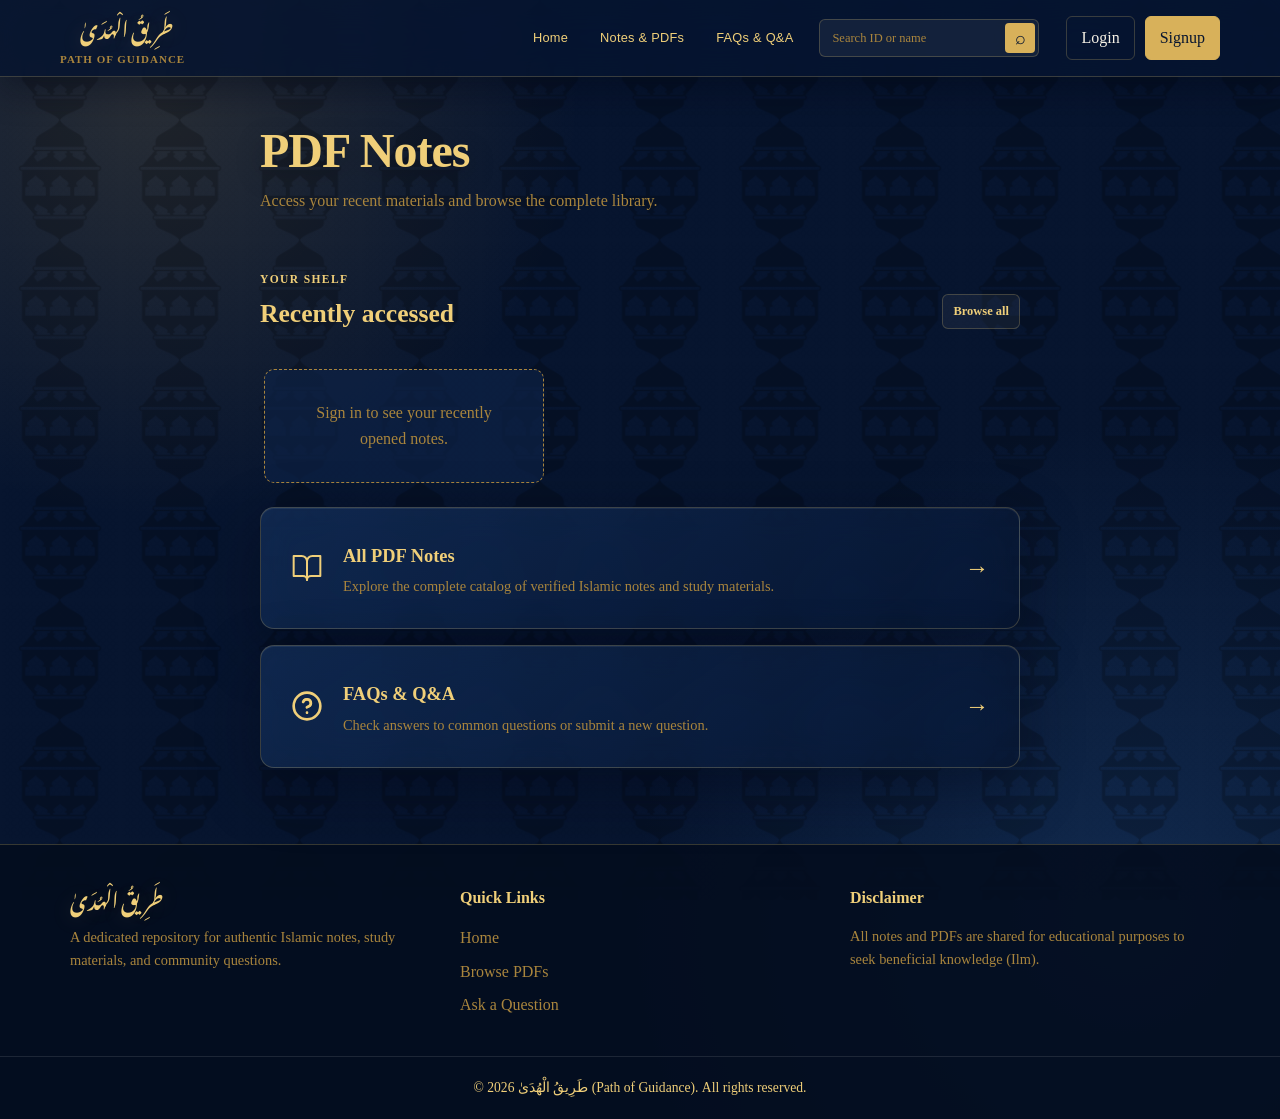
<file: index.html>
<!DOCTYPE html>
<html lang="en">
<head>
    <meta charset="UTF-8">
    <meta name="viewport" content="width=device-width, initial-scale=1.0">
    <title>Home</title>
    <link rel="stylesheet" href="assets/css/style.css?v=12">
</head>
<body>
    <!-- Reusable Header -->
    <div id="header-placeholder"></div>

    <main class="container page-shell home-content">
        <!-- 1. Heading -->
        <div class="section-header">
            <h1>PDF Notes</h1>
            <p style="color: var(--gold-muted);">Access your recent materials and browse the complete library.</p>
        </div>

        <div class="home-stack">
            <!-- 2. Recently Accessed PDF Tile (Dynamic backend placeholder) -->
            <section class=""><div class="section-heading-row"><div><span class="eyebrow">YOUR SHELF</span><h2 style="color: var(--gold-bright);">Recently accessed</h2></div><a href="pdfs.html" class="button button-secondary button-small">Browse all</a></div><div id="recent-pdf-track" class="recent-pdf-track"><p class="empty-state">Loading recent notes...</p></div></section>

            <!-- 3. Tile to Access All PDFs Page -->
            <a href="pdfs.html" class="home-tile navigation-tile">
                <svg width="32" height="32" viewBox="0 0 24 24" fill="none" stroke="var(--gold-bright)" stroke-width="1.5" stroke-linecap="round" stroke-linejoin="round">
    <path d="M2 3h6a4 4 0 0 1 4 4v14a3 3 0 0 0-3-3H2z"/>
    <path d="M22 3h-6a4 4 0 0 0-4 4v14a3 3 0 0 1 3-3h7z"/>
</svg>
                <div class="tile-body">
                    <h3 style="color: var(--gold-bright);">All PDF Notes</h3>
                    <p style="color: var(--gold-muted);">Explore the complete catalog of verified Islamic notes and study materials.</p>
                </div>
                <span class="tile-arrow">&rarr;</span>
            </a>

            <!-- 4. Tile to Go to FAQ Page -->
            <a href="faqs.html" class="home-tile navigation-tile">
                <svg width="32" height="32" viewBox="0 0 24 24" fill="none" stroke="var(--gold-bright)" stroke-width="1.5" stroke-linecap="round" stroke-linejoin="round">
    <svg xmlns="http://www.w3.org/2050/svg" width="24" height="24" viewBox="0 0 24 24" fill="none" stroke="#f0cf79" stroke-width="2" stroke-linecap="round" stroke-linejoin="round">
    <circle cx="12" cy="12" r="10"></circle>
    <path d="M9.09 9a3 3 0 0 1 5.83 1c0 2-3 3-3 3"></path>
    <line x1="12" y1="17" point x2="12.01" y2="17"></line>
</svg>
    <path d="M9.09 9a3 3 0 0 1 5.83 1c0 2-3 3-3 3"/>
    <line x1="12" y1="17" x2="12.01" y2="17"/>
</svg>
                <div class="tile-body">
                    <h3 style="color: var(--gold-bright);">FAQs & Q&A</h3>
                    <p style="color: var(--gold-muted);">Check answers to common questions or submit a new question.</p>
                </div>
                <span class="tile-arrow">&rarr;</span>
            </a>
        </div>
    </main>

    <!-- Reusable Footer -->
    <div id="footer-placeholder"></div>

    <script src="assets/js/component-loader.js"></script>
    <script src="assets/js/auth.js?v=6"></script>
    <script src="assets/js/recent-pdfs.js?v=2"></script>
</body>
</html>
</file>
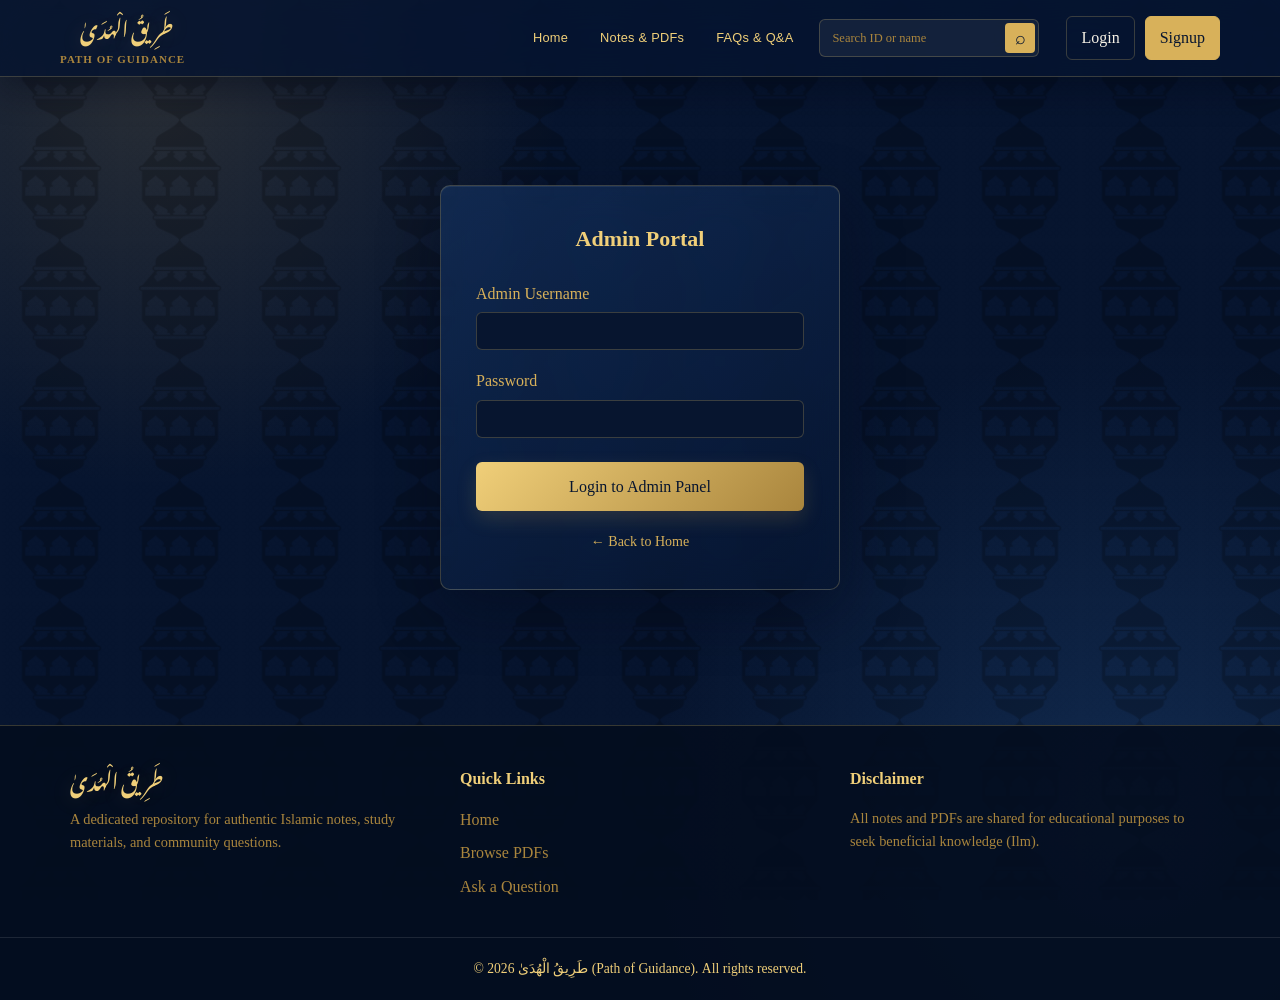
<file: admin-dashboard.html>
<!DOCTYPE html>
<html lang="en">
<head>
    <meta charset="UTF-8">
    <meta name="viewport" content="width=device-width, initial-scale=1.0">
    <title>Admin Dashboard</title>
    <link rel="stylesheet" href="assets/css/style.css?v=6">
</head>
<body class="bg-gray-50">
    <!-- Header Placeholder -->
    <div id="header-placeholder"></div>

    <main class="container mx-auto px-4 py-10" style="max-width: 1000px; min-height: 70vh;">
        <div class="flex justify-between items-center mb-8">
            <div class="section-header"><h1>Admin Dashboard</h1></div>
        </div>

        <p style="color: var(--gold-bright); margin-bottom: 30px; font-size: 16px;">Welcome back, Administrator. Select a management portal below to proceed.</p>

        <!-- Admin Navigation Tiles Grid -->
        <div style="display: grid; grid-template-columns: repeat(auto-fit, minmax(300px, 1fr)); gap: 24px;">
            
            <!-- Tile 1: Manage PDFs -->
            <div class="admin-tile" style="background: #ffffff; padding: 30px; border-radius: 10px; box-shadow: 0 4px 12px rgba(0,0,0,0.06); border-top: 4px solid var(--primary-color, #0f4c5c); display: flex; flex-direction: column; justify-content: space-between;">
                <div>
                    <svg xmlns="http://www.w3.org/2000/svg" width="38" height="38" viewBox="0 0 24 24" fill="none" stroke="#f0cf79" stroke-width="3" stroke-linecap="round" stroke-linejoin="round">
  <path d="M22 19a2 2 0 0 1-2 2H4a2 2 0 0 1-2-2V5a2 2 0 0 1 2-2h5l2 3h9a2 2 0 0 1 2 2z"></path>
</svg>
                    <h3 style="font-size: 20px; color: var(--primary-color, #0f4c5c); margin-bottom: 10px; font-weight: bold;">Manage PDFs</h3>
                    <p style="color: var(--gold-muted); font-size: 14px; line-height: 1.5; margin-bottom: 20px;">Upload new PDF notes, view the complete document library, update details, or delete files from Cloudinary storage.</p>
                </div>
                <a href="admin-upload.html" class="button button-primary">Open PDF Manager <span aria-hidden="true">→</span></a>
            </div>

            <!-- Tile 2: Manage FAQs & Q&A -->
            <div class="admin-tile" style="background: #ffffff; padding: 30px; border-radius: 10px; box-shadow: 0 4px 12px rgba(0,0,0,0.06); border-top: 4px solid var(--primary-color, #0f4c5c); display: flex; flex-direction: column; justify-content: space-between;">
                <div>
                    <svg xmlns="http://www.w3.org/2000/svg" width="38" height="38" viewBox="0 0 24 24" fill="none" stroke="#f0cf79" stroke-width="3" stroke-linecap="round" stroke-linejoin="round">
    <path d="M21 15a2 2 0 0 1-2 2H7l-4 4V5a2 2 0 0 1 2-2h14a2 2 0 0 1 2 2z"></path>
</svg>
                    <h3 style="font-size: 20px; color: var(--primary-color, #0f4c5c); margin-bottom: 10px; font-weight: bold;">Manage FAQs & Q&A</h3>
                    <p style="color: var(--gold-muted); font-size: 14px; line-height: 1.5; margin-bottom: 20px;">Review user-submitted questions, view the usernames of the askers, provide answers, and manage published Q&A items.</p>
                </div>
                <a href="admin-faqs.html" class="button button-primary">Open FAQ Manager <span aria-hidden="true">→</span></a>
            </div>

        </div>
    </main>

    <!-- Footer Placeholder -->
    <div id="footer-placeholder"></div>

    <!-- Scripts -->
    <script src="assets/js/component-loader.js"></script>
    <script src="assets/js/auth.js?v=5"></script>
    <script>
        // Simple admin guard check on load
        document.addEventListener("DOMContentLoaded", () => {
            const token = localStorage.getItem("access_token");
            const isAdmin = localStorage.getItem("is_admin");
            if (!token || (isAdmin !== "true" && isAdmin !== true)) {
                alert("Unauthorized access. Admins only.");
                window.location.href = "admin-login.html";
            }
        });

        function adminLogout() {
            localStorage.removeItem("access_token");
            localStorage.removeItem("username");
            localStorage.removeItem("is_admin");
            window.location.href = "admin-login.html";
        }
    </script>
</body>
</html>
</file>
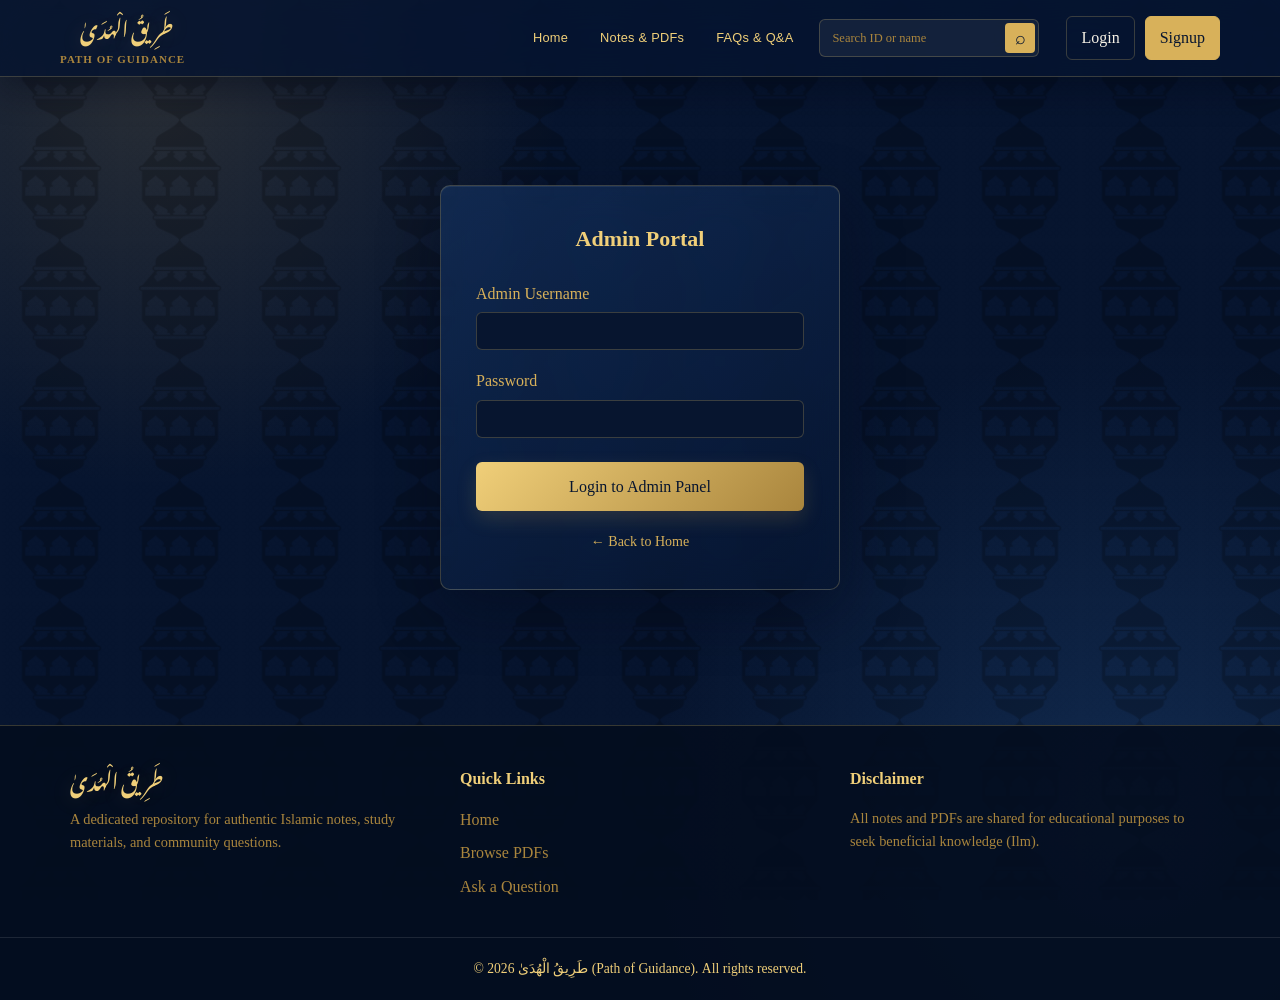
<file: admin-login.html>
<!DOCTYPE html>
<html lang="en">
<head>
    <meta charset="UTF-8">
    <meta name="viewport" content="width=device-width, initial-scale=1.0">
    <title>Admin Login</title>
    <link rel="stylesheet" href="assets/css/style.css?v=6">
</head>
<body>
    <!-- Header Placeholder -->
    <div id="header-placeholder"></div>

    <main class="auth-wrapper" style="display: flex; justify-content: center; align-items: center; min-height: 75vh; padding: 40px 20px;">
        <div class="auth-card" style="background: linear-gradient(145deg, rgba(20, 48, 91, 0.72), rgba(7, 21, 47, 0.62)); padding: 35px; border-radius: 10px; box-shadow: 0 20px 60px var(--shadow-deep), inset 0 1px 0 rgba(255, 255, 255, 0.07); backdrop-filter: blur(18px) saturate(120%); width: 100%; max-width: 400px; border: 1px solid var(--glass-border);">
            <h2 style="text-align: center; margin-bottom: 24px; color: var(--gold-bright); font-size: 22px; font-weight: bold;">Admin Portal</h2>
            
            <form id="admin-login-form" onsubmit="handleAdminLogin(event, 'admin-login-form')">
                <div style="margin-bottom: 18px;">
                    <label for="username" style="display: block; margin-bottom: 6px; font-weight: 500; color: var(--gold);">Admin Username</label>
                    <input type="text" id="username" name="username" required style="width: 100%; padding: 10px 12px; border: 1px solid var(--glass-border); border-radius: 6px; font-size: 14px; background: var(--midnight-blue); color: var(--gold-bright);">
                </div>
                
                <div style="margin-bottom: 24px;">
                    <label for="password" style="display: block; margin-bottom: 6px; font-weight: 500; color: var(--gold);">Password</label>
                    <input type="password" id="password" name="password" required style="width: 100%; padding: 10px 12px; border: 1px solid var(--glass-border); border-radius: 6px; font-size: 14px; background: var(--midnight-blue); color: var(--gold-bright);">
                </div>
                
                <button type="submit" class="button button-primary" style="width: 100%; padding: 12px; border: none; cursor: pointer; border-radius: 6px; font-size: 16px; font-weight: 500; text-align: center;">Login to Admin Panel</button>
            </form>
            
            <p style="text-align: center; margin-top: 20px; font-size: 14px;">
                <a href="index.html" style="color: var(--gold); font-weight: 500; text-decoration: none;">← Back to Home</a>
            </p>
        </div>
    </main>

    <!-- Footer Placeholder -->
    <div id="footer-placeholder"></div>

    <!-- Scripts -->
    <script src="assets/js/component-loader.js"></script>
    <script src="assets/js/auth.js"></script>
</body>
</html>
</file>
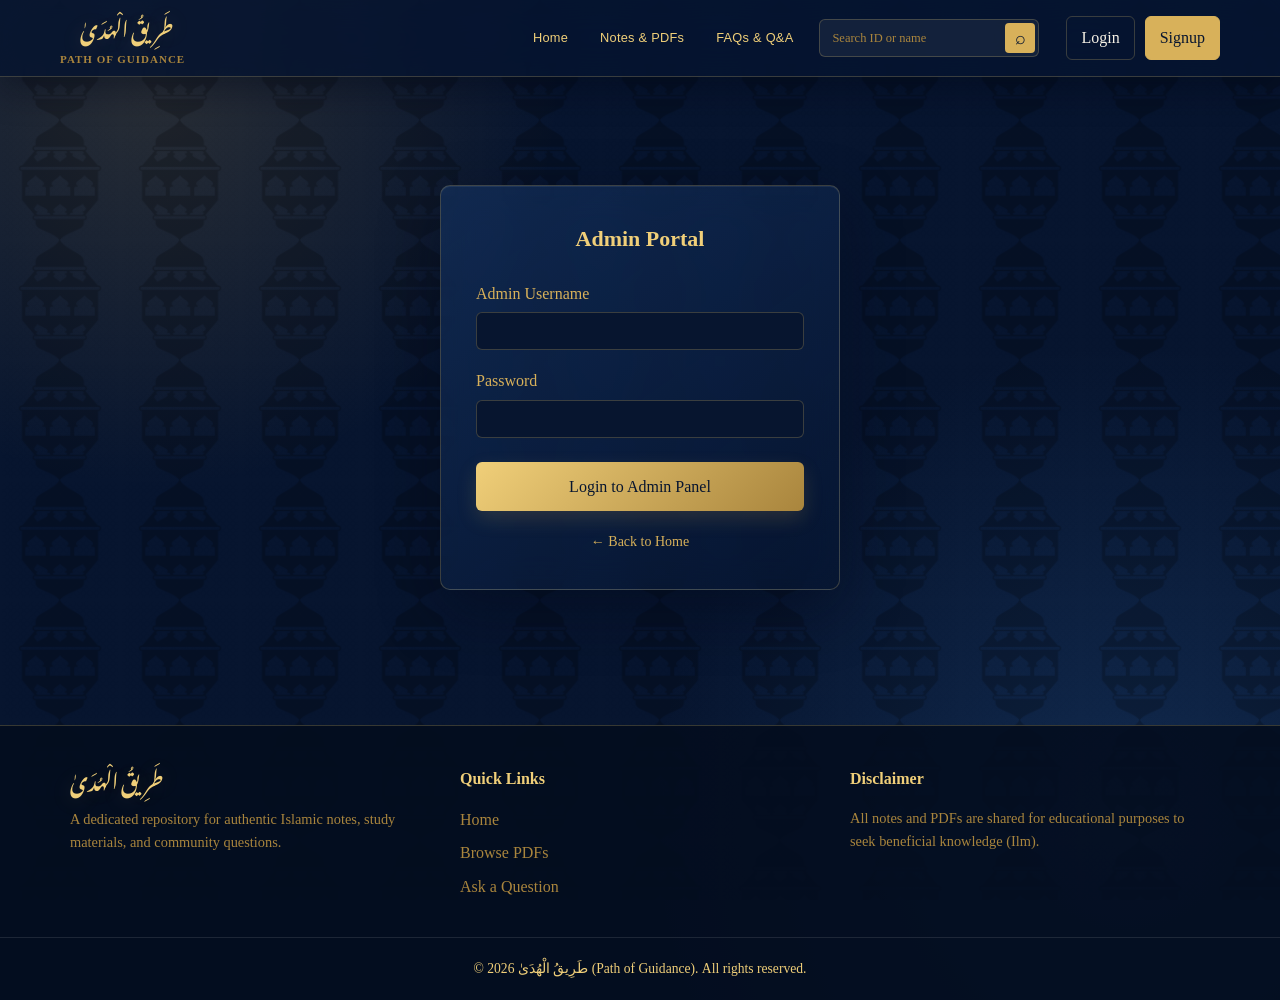
<file: admin-upload.html>
<!DOCTYPE html>
<html lang="en">
<head>
    <meta charset="UTF-8">
    <meta name="viewport" content="width=device-width, initial-scale=1.0">
    <title>Manage PDFs - Admin Portal</title>
    <link rel="stylesheet" href="assets/css/style.css?v=6">
</head>
<body class="bg-gray-50">
    <div id="header-placeholder"></div>

    <main class="container mx-auto px-4 py-10" style="max-width: 900px; min-height: 70vh;">
        <div class="flex justify-between items-center mb-6">
            <a href="admin-dashboard.html" class="back-link">← Back</a>
            <div class="section-header"><h1>Manage PDFs</h1></div>
            
        </div>

        <!-- Upload Form Card -->
        <div style="background: var(--midnight-blue-soft); padding: 25px; border-radius: 8px; box-shadow: 0 4px 12px rgba(0,0,0,0.06); margin-bottom: 30px;">
            <h3 style="font-size: 18px; margin-bottom: 15px; color: var(--gold-bright); font-weight: bold;">Upload New PDF Note</h3>
            <form id="upload-form" onsubmit="handleUploadPDF(event)">
                <div style="margin-bottom: 15px;">
                    <label for="pdf-title" style="display: block; margin-bottom: 5px; font-weight: 500; font-size: 14px; color: var(--gold-bright);">Document Title</label>
                    <input type="text" id="pdf-title" required style="width: 100%; padding: 10px; border: 1px solid var(--glass-border); border-radius: 6px; font-size: 14px; background: var(--midnight-blue); color: var(--gold-bright);">
                </div>
                <div style="margin-bottom: 15px;">
                    <label for="pdf-description" style="display: block; margin-bottom: 5px; font-weight: 500; font-size: 14px; color: var(--gold-bright);">Description</label>
                    <textarea id="pdf-description" required maxlength="500" rows="3" style="width: 100%; padding: 10px; border: 1px solid var(--glass-border); border-radius: 6px; font-size: 14px; resize: vertical; background: var(--midnight-blue); color: var(--gold-bright);"></textarea>
                </div>
                <div style="margin-bottom: 20px;">
                    <label for="pdf-file" style="display: block; margin-bottom: 5px; font-weight: 500; font-size: 14px; color: var(--gold-bright);">Select PDF File</label>
                    <input type="file" id="pdf-file" accept="application/pdf" required style="width: 100%; font-size: 14px;">
                </div>
                <button type="submit" class="button button-primary">Upload PDF</button>
                <div id="progress-container" style="display: none; margin-top: 15px; background: rgba(0,0,0,0.2); padding: 12px; border-radius: 8px; border: 1px solid #a9853d;">
                    <div style="background-color: #2a2a2a; border-radius: 6px; overflow: hidden; height: 14px; border: 1px solid #a9853d;">
                        <div id="upload-progress-fill" style="width: 0%; height: 100%; background-color: #f0cf79; transition: width 0.2s ease;"></div>
                    </div>
                    <span id="progress-text" style="font-size: 13px; font-weight: bold; display: block; text-align: center; margin-top: 6px; color: #f0cf79;">0%</span>
                </div>
            </form>
        </div>

        <!-- Existing PDFs List Section -->
        <div style="background: var(--midnight-blue-soft); padding: 25px; border-radius: 8px; box-shadow: 0 4px 12px rgba(0,0,0,0.06);">
            <h3 style="font-size: 18px; margin-bottom: 15px; color: var(--gold-bright); font-weight: bold;">Uploaded Library</h3>
            <p class="form-hint" style="color: var(--gold-muted);">Use the arrows to reorder PDFs. Edit updates the title, description, or file without changing the document ID.</p>
            <div class="admin-toolbar"><input id="pdf-admin-search" placeholder="" style="background: var(--midnight-blue); color: var(--gold-bright); border: 1px solid var(--glass-border);"><button class="button button-secondary" type="button" onclick="filterAdminPDFs()" style="background: var(--midnight-blue); color: var(--gold-bright); border: 1px solid var(--glass-border);">Search</button></div>
            <div id="pdf-list-container">
                <p style="color: var(--gold-bright); font-size: 14px;">Loading documents...</p>
            </div>
        </div>
    </main>

    <div id="footer-placeholder"></div>

    <script src="assets/js/component-loader.js"></script>
    <script src="assets/js/auth.js?v=5"></script>
    <script>
        // Security check on load
        document.addEventListener("DOMContentLoaded", () => {
            const token = localStorage.getItem("access_token");
            const isAdmin = localStorage.getItem("is_admin");
            if (!token || (isAdmin !== "true" && isAdmin !== true)) {
                alert("Unauthorized access. Admins only.");
                window.location.href = "admin-login.html";
                return;
            }
            fetchAdminPDFs();
        });

        function escapeHtml(value) {
            return String(value ?? '').replace(/[&<>'"]/g, character => ({'&':'&amp;','<':'&lt;','>':'&gt;',"'":'&#39;','"':'&quot;'}[character]));
        }

        let adminPdfs = [];
        async function fetchAdminPDFs() {
            const token = localStorage.getItem("access_token");
            try {
                const response = await fetch("/api/admin/pdfs", {
                    headers: { "Authorization": `Bearer ${token}` }
                });
                if (response.ok) {
                    adminPdfs = await response.json();
                    renderAdminPDFs(adminPdfs);
                } else {
                    console.error("Failed to fetch PDFs");
                }
            } catch (err) {
                console.error("Error loading PDFs:", err);
            }
        }

        function filterAdminPDFs() {
            const query = document.getElementById('pdf-admin-search').value.toLowerCase().trim();
            renderAdminPDFs(adminPdfs.filter(pdf => `${pdf.id} ${pdf.title} ${pdf.file_name || ''}`.toLowerCase().includes(query)));
        }

        function renderAdminPDFs(pdfs) {
            const container = document.getElementById("pdf-list-container");
            if (pdfs.length === 0) {
                container.innerHTML = `<p style="color: var(--gold-muted); font-size: 14px;">No PDFs uploaded yet.</p>`;
                return;
            }
            container.innerHTML = pdfs.map((pdf, index) => `
                <div class="admin-pdf-row" data-pdf-id="${escapeHtml(pdf.id)}">
                    <div>
                        <h4>${escapeHtml(pdf.id)} - ${escapeHtml(pdf.title)}</h4>
                        <span>ID: ${escapeHtml(pdf.id)}</span>
                        <span>File: ${escapeHtml(pdf.file_name || 'Uploaded PDF')}</span>
                        <span>Uploaded: ${escapeHtml(pdf.upload_date || 'N/A')}</span>
                    </div>
                    <div class="admin-pdf-actions">
                        <button class="button button-small button-secondary" onclick="movePDF(${index}, -1)" ${index === 0 ? 'disabled' : ''}>↑</button>
                        <button class="button button-small button-secondary" onclick="movePDF(${index}, 1)" ${index === pdfs.length - 1 ? 'disabled' : ''}>↓</button>
                        <a class="button button-small button-secondary" href="viewer.html?id=${encodeURIComponent(pdf.id)}">Open</a>
                        <button class="button button-small button-primary" onclick="toggleEdit('${escapeHtml(pdf.id)}')">Edit</button>
                        <button class="button button-small button-danger" onclick="deletePDF('${escapeHtml(pdf.id)}')">Delete</button>
                    </div>
                </div>
            `).join('');
        }

        let editingPdfId = null;
        function toggleEdit(pdfId) {
            const pdf = adminPdfs.find(item => String(item.id) === String(pdfId));
            if (!pdf) return;
            editingPdfId = pdfId;
            document.getElementById('edit-title').value = pdf.title;
            document.getElementById('edit-description').value = pdf.description;
            document.getElementById('edit-file').value = '';
            document.getElementById('pdf-edit-modal').hidden = false;
        }

        function closeEditModal() {
            document.getElementById('pdf-edit-modal').hidden = true;
            editingPdfId = null;
        }

        async function savePDF(event) {
            event.preventDefault();
            const form = document.getElementById('pdf-edit-form');
            const formData = new FormData(form);
            const response = await fetch(`/api/admin/pdfs/${encodeURIComponent(editingPdfId)}`, {
                method: "PUT",
                headers: { "Authorization": `Bearer ${localStorage.getItem("access_token")}` },
                body: formData
            });
            if (!response.ok) {
                const data = await response.json();
                alert(data.detail || "Unable to save changes.");
                return;
            }
            closeEditModal();
            await fetchAdminPDFs();
        }

        async function movePDF(index, direction) {
            const rows = [...document.querySelectorAll('.admin-pdf-row')];
            const targetIndex = index + direction;
            if (targetIndex < 0 || targetIndex >= rows.length) return;
            const orderedIds = rows.map(row => row.dataset.pdfId);
            [orderedIds[index], orderedIds[targetIndex]] = [orderedIds[targetIndex], orderedIds[index]];
            const response = await fetch('/api/admin/pdfs/reorder', {
                method: 'PUT',
                headers: { 'Content-Type': 'application/json', 'Authorization': `Bearer ${localStorage.getItem("access_token")}` },
                body: JSON.stringify(orderedIds)
            });
            if (response.ok) await fetchAdminPDFs();
        }

        function handleUploadPDF(event) {
            event.preventDefault();
            const token = localStorage.getItem("access_token");
            const title = document.getElementById("pdf-title").value;
            const description = document.getElementById("pdf-description").value;
            const fileInput = document.getElementById("pdf-file").files[0];

            if (!fileInput) {
                alert("Please select a file.");
                return;
            }

            const formData = new FormData();
            formData.append("title", title);
            formData.append("description", description);
            formData.append("file", fileInput);

            const progressContainer = document.getElementById("progress-container");
            const progressFill = document.getElementById("upload-progress-fill");
            const progressText = document.getElementById("progress-text");

            progressContainer.style.display = "block";
            progressFill.style.width = "0%";
            progressText.innerText = "0%";

            const xhr = new XMLHttpRequest();

            xhr.upload.addEventListener("progress", function(e) {
                if (e.lengthComputable) {
                    const percentComplete = Math.round((e.loaded / e.total) * 100);
                    progressFill.style.width = percentComplete + "%";
                    progressText.innerText = percentComplete + "%";
                }
            });

            xhr.addEventListener("load", function() {
                if (xhr.status >= 200 && xhr.status < 300) {
                    progressText.innerText = "Upload Complete!";
                    alert("PDF uploaded successfully!");
                    document.getElementById("upload-form").reset();
                    fetchAdminPDFs();
                    setTimeout(() => {
                        progressContainer.style.display = "none";
                    }, 1500);
                } else {
                    try {
                        const data = JSON.parse(xhr.responseText);
                        alert(data.detail || "Upload failed.");
                    } catch (err) {
                        alert("Upload failed.");
                    }
                    progressContainer.style.display = "none";
                }
            });

            xhr.addEventListener("error", function() {
                alert("An error occurred during upload.");
                progressContainer.style.display = "none";
            });

            xhr.open("POST", "/api/admin/upload-pdf", true);
            xhr.setRequestHeader("Authorization", "Bearer " + token);
            xhr.send(formData);
        }

        async function deletePDF(pdfId) {
            if (!confirm("Are you sure you want to delete this PDF?")) return;
            const token = localStorage.getItem("access_token");

            try {
                const response = await fetch(`/api/admin/pdfs/${pdfId}`, {
                    method: "DELETE",
                    headers: { "Authorization": `Bearer ${token}` }
                });

                if (response.ok) {
                    fetchAdminPDFs();
                } else {
                    alert("Failed to delete PDF.");
                }
            } catch (err) {
                console.error("Delete error:", err);
            }
        }
    </script>
    <div id="pdf-edit-modal" class="modal-backdrop" hidden>
        <form id="pdf-edit-form" class="modal-card" onsubmit="savePDF(event)">
            <div class="modal-header"><div><span class="eyebrow">EDIT DOCUMENT</span><h2>Update PDF</h2></div><button type="button" class="modal-close" onclick="closeEditModal()" aria-label="Close">×</button></div>
            <label for="edit-title">Document name</label><input id="edit-title" name="title" required maxlength="150">
            <label for="edit-description">Description</label><textarea id="edit-description" name="description" required maxlength="500" rows="4"></textarea>
            <label for="edit-file">Replace PDF <span class="form-hint">(optional)</span></label><input id="edit-file" name="file" type="file" accept="application/pdf">
            <div class="modal-actions"><button type="button" class="button button-secondary" onclick="closeEditModal()">Cancel</button><button class="button button-primary" type="submit">Save changes</button></div>
        </form>
    </div>
</body>
</html>
</file>
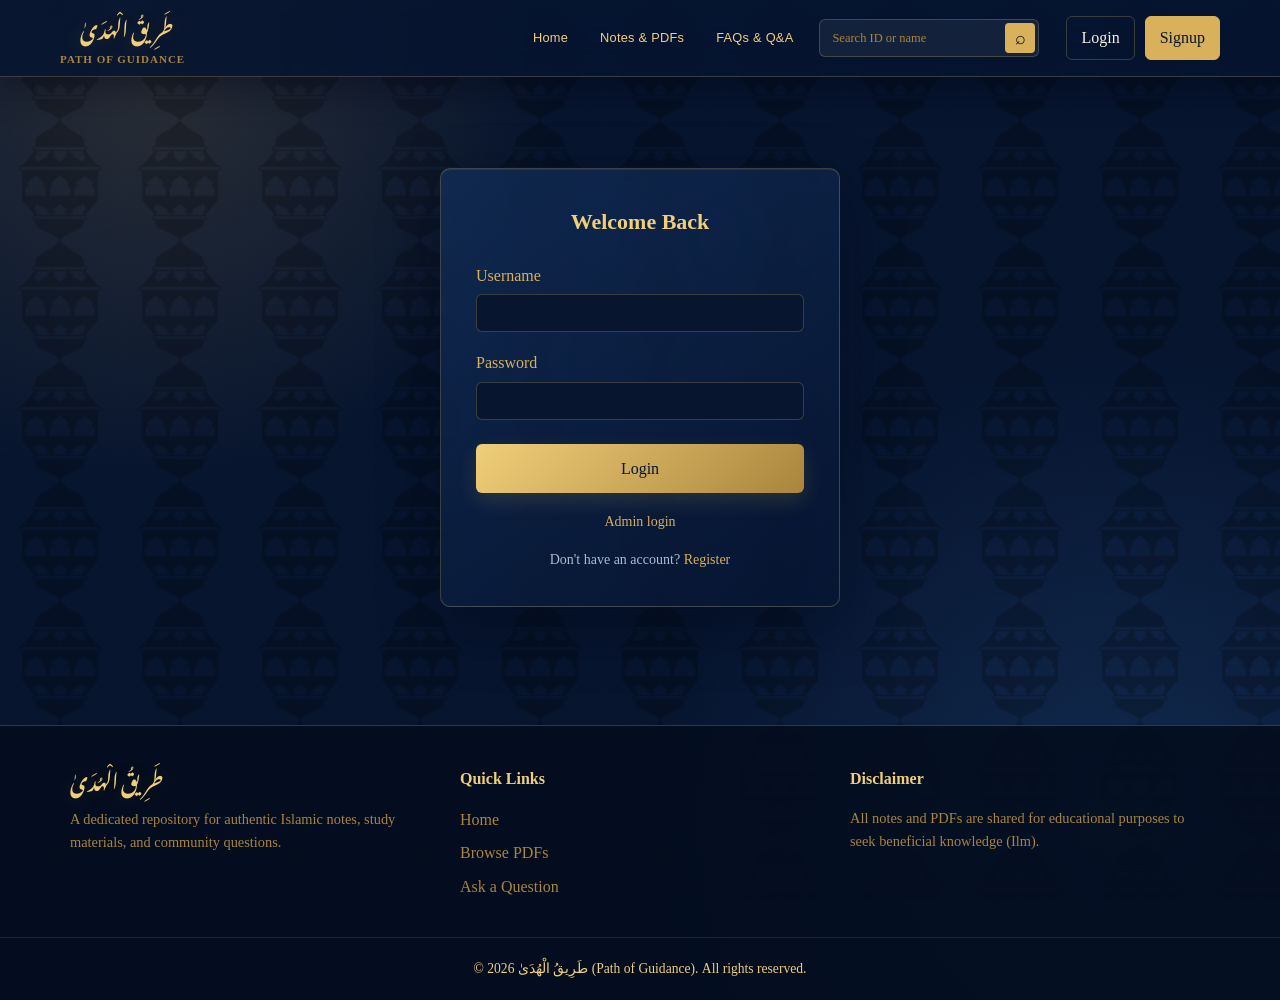
<file: login.html>
<!DOCTYPE html>
<html lang="en">
<head>
    <meta charset="UTF-8">
    <meta name="viewport" content="width=device-width, initial-scale=1.0">
    <title>Login</title>
    <link rel="stylesheet" href="assets/css/style.css?v=6">
</head>
<body>
    <!-- Header Placeholder -->
    <div id="header-placeholder"></div>

    <main class="auth-wrapper" style="display: flex; justify-content: center; align-items: center; min-height: 75vh; padding: 40px 20px;">
        <div class="auth-card" style="background: linear-gradient(145deg, rgba(20, 48, 91, 0.72), rgba(7, 21, 47, 0.62)); padding: 35px; border-radius: 10px; box-shadow: 0 20px 60px var(--shadow-deep), inset 0 1px 0 rgba(255, 255, 255, 0.07); backdrop-filter: blur(18px) saturate(120%); width: 100%; max-width: 400px; border: 1px solid var(--glass-border);">
            <h2 style="text-align: center; margin-bottom: 24px; color: var(--gold-bright); font-size: 22px; font-weight: bold;">Welcome Back</h2>
            
            <form id="login-form" onsubmit="handleLogin(event, 'login-form')">
                <div style="margin-bottom: 18px;">
                    <label for="username" style="display: block; margin-bottom: 6px; font-weight: 500; color: var(--gold);">Username</label>
                    <input type="text" id="username" name="username" required style="width: 100%; padding: 10px 12px; border: 1px solid var(--glass-border); border-radius: 6px; font-size: 14px; background: var(--midnight-blue); color: var(--gold-bright);">
                </div>
                
                <div style="margin-bottom: 24px;">
                    <label for="password" style="display: block; margin-bottom: 6px; font-weight: 500; color: var(--gold);">Password</label>
                    <input type="password" id="password" name="password" required style="width: 100%; padding: 10px 12px; border: 1px solid var(--glass-border); border-radius: 6px; font-size: 14px; background: var(--midnight-blue); color: var(--gold-bright);">
                </div>
                
                <button type="submit" class="button button-primary" style="width: 100%; padding: 12px; border: none; cursor: pointer; border-radius: 6px; font-size: 16px; font-weight: 500; text-align: center;">Login</button>
            </form>
            
            <div style="text-align: center; margin-top: 15px;">
                <a href="admin-login.html" style="color: var(--gold); font-size: 14px; text-decoration: none;">Admin login</a>
            </div>
            
            <p style="text-align: center; margin-top: 15px; font-size: 14px; color: var(--ink-muted);">
                Don't have an account? <a href="register.html" style="color: var(--gold); font-weight: 500; text-decoration: none;">Register</a>
            </p>
        </div>
    </main>

    <!-- Footer Placeholder -->
    <div id="footer-placeholder"></div>

    <!-- Scripts -->
    <script src="assets/js/component-loader.js"></script>
    <script src="assets/js/auth.js?v=3"></script>
</body>
</html>
</file>
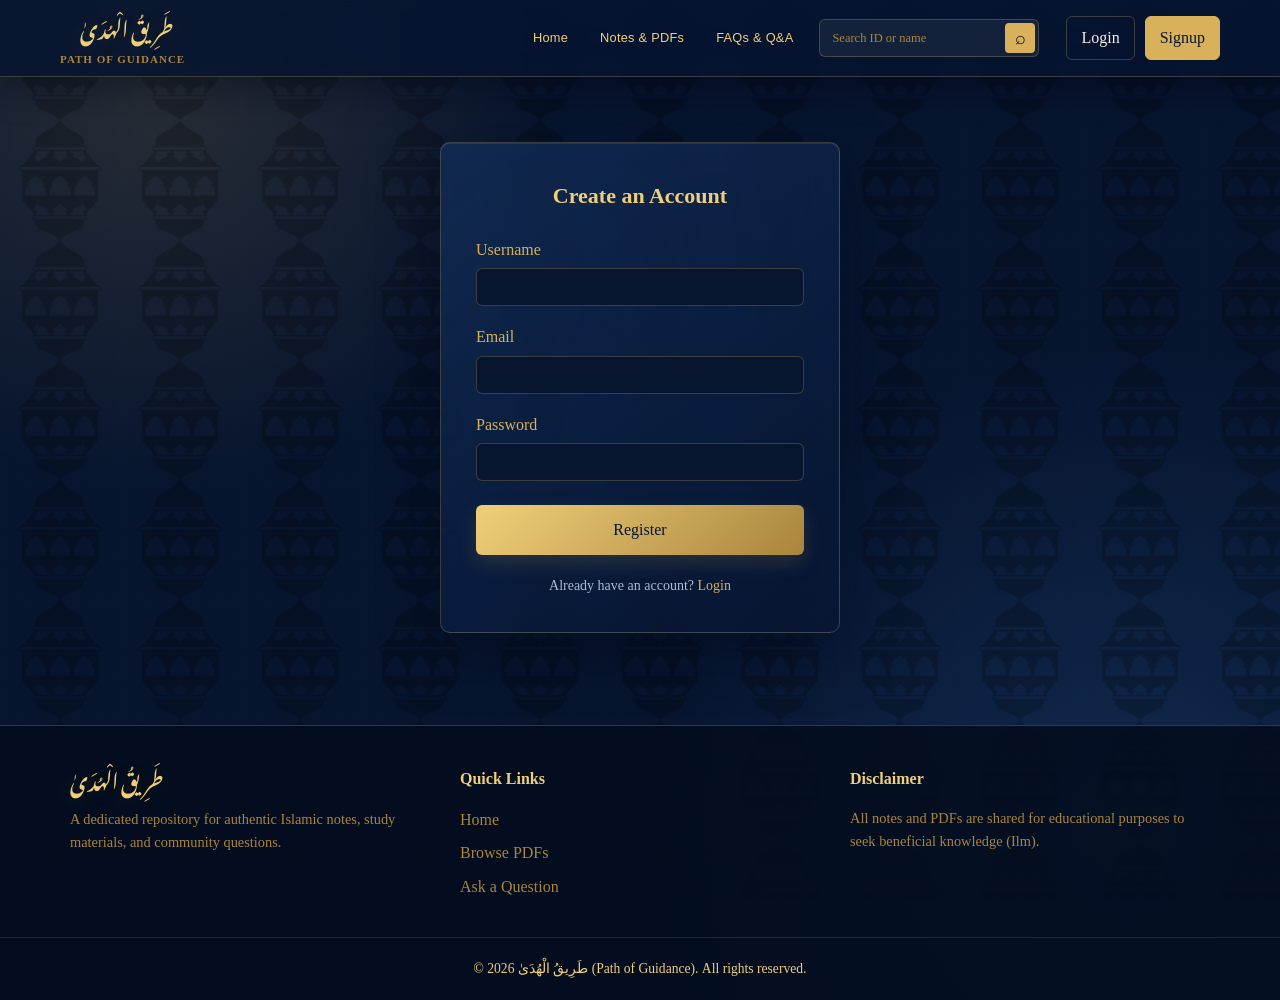
<file: register.html>
<!DOCTYPE html>
<html lang="en">
<head>
    <meta charset="UTF-8">
    <meta name="viewport" content="width=device-width, initial-scale=1.0">
    <title>Register</title>
    <link rel="stylesheet" href="assets/css/style.css?v=6">
</head>
<body>
    <!-- Header Placeholder -->
    <div id="header-placeholder"></div>

    <main class="auth-wrapper" style="display: flex; justify-content: center; align-items: center; min-height: 75vh; padding: 40px 20px;">
        <div class="auth-card" style="background: linear-gradient(145deg, rgba(20, 48, 91, 0.72), rgba(7, 21, 47, 0.62)); padding: 35px; border-radius: 10px; box-shadow: 0 20px 60px var(--shadow-deep), inset 0 1px 0 rgba(255, 255, 255, 0.07); backdrop-filter: blur(18px) saturate(120%); width: 100%; max-width: 400px; border: 1px solid var(--glass-border);">
            <h2 style="text-align: center; margin-bottom: 24px; color: var(--gold-bright); font-size: 22px; font-weight: bold;">Create an Account</h2>
            
            <form id="register-form" onsubmit="handleRegister(event, 'register-form')">
                <div style="margin-bottom: 18px;">
                    <label for="username" style="display: block; margin-bottom: 6px; font-weight: 500; color: var(--gold);">Username</label>
                    <input type="text" id="username" name="username" required style="width: 100%; padding: 10px 12px; border: 1px solid var(--glass-border); border-radius: 6px; font-size: 14px; background: var(--midnight-blue); color: var(--gold-bright);">
                </div>

                <div style="margin-bottom: 18px;">
                    <label for="email" style="display: block; margin-bottom: 6px; font-weight: 500; color: var(--gold);">Email</label>
                    <input type="email" id="email" name="email" required style="width: 100%; padding: 10px 12px; border: 1px solid var(--glass-border); border-radius: 6px; font-size: 14px; background: var(--midnight-blue); color: var(--gold-bright);">
                </div>
                
                <div style="margin-bottom: 24px;">
                    <label for="password" style="display: block; margin-bottom: 6px; font-weight: 500; color: var(--gold);">Password</label>
                    <input type="password" id="password" name="password" required style="width: 100%; padding: 10px 12px; border: 1px solid var(--glass-border); border-radius: 6px; font-size: 14px; background: var(--midnight-blue); color: var(--gold-bright);">
                </div>
                
                <button type="submit" class="button button-primary" style="width: 100%; padding: 12px; border: none; cursor: pointer; border-radius: 6px; font-size: 16px; font-weight: 500; text-align: center;">Register</button>
            </form>
            
            <p style="text-align: center; margin-top: 20px; font-size: 14px; color: var(--ink-muted);">
                Already have an account? <a href="login.html" style="color: var(--gold); font-weight: 500; text-decoration: none;">Login</a>
            </p>
        </div>
    </main>

    <!-- Footer Placeholder -->
    <div id="footer-placeholder"></div>

    <!-- Scripts -->
    <script src="assets/js/component-loader.js"></script>
    <script src="assets/js/auth.js?v=3"></script>
</body>
</html>
</file>
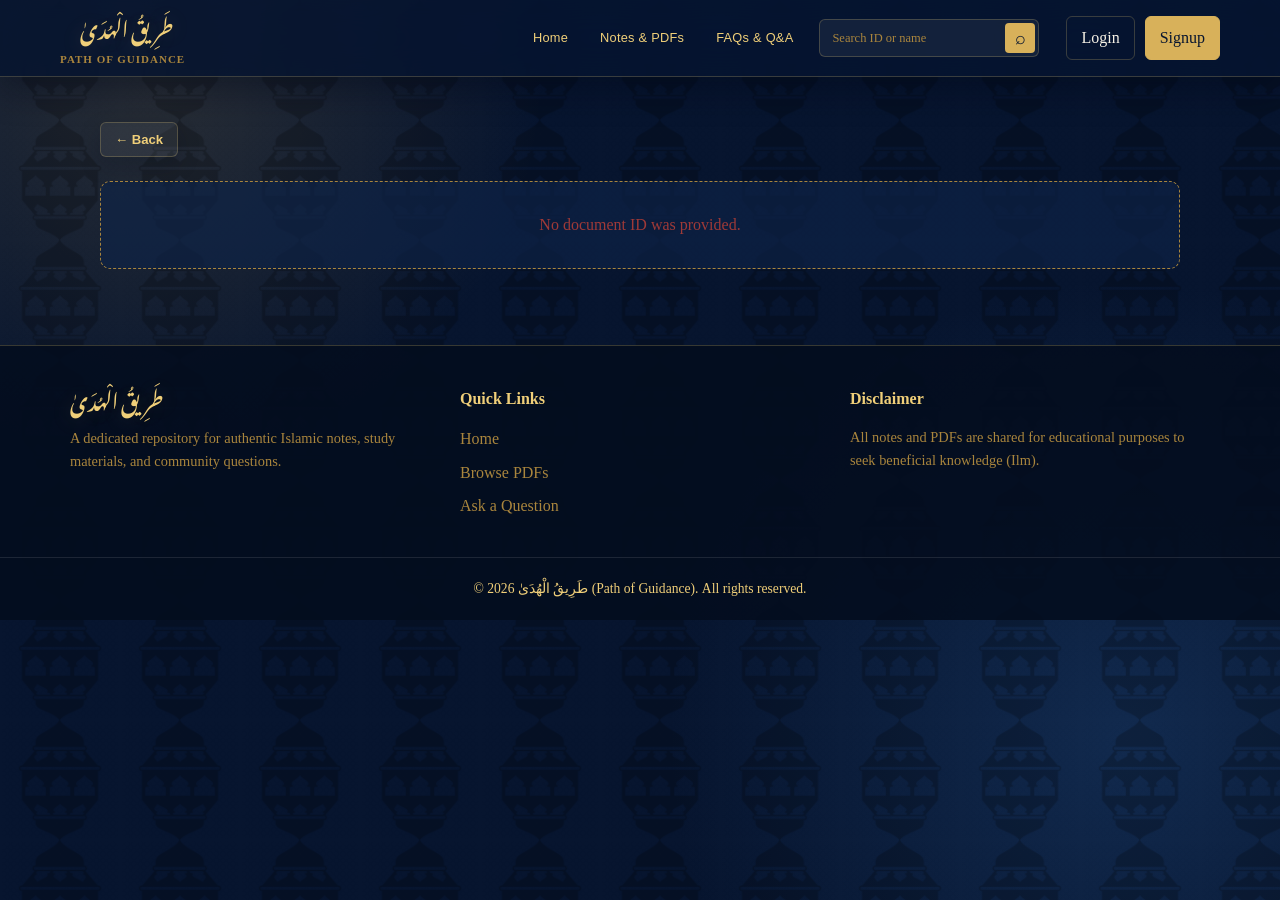
<file: viewer.html>
<!DOCTYPE html>
<html lang="en">
<head>
    <meta charset="UTF-8">
    <meta name="viewport" content="width=device-width, initial-scale=1.0">
    <title>Read Note</title>
     <link rel="icon" type="image/svg+xml" href="data:image/svg+xml,<svg xmlns='http://www.w3.org/2000/svg' width='32' height='32' viewBox='0 0 24 24' fill='none' stroke='%23d4af37' stroke-width='1.5' stroke-linecap='round' stroke-linejoin='round'><path d='M2 3h6a4 4 0 0 1 4 4v14a3 3 0 0 0-3-3H2z'/><path d='M22 3h-6a4 4 0 0 0-4 4v14a3 3 0 0 1 3-3h7z'/></svg>">
    <link rel="stylesheet" href="assets/css/style.css?v=11">
    <style>
        /* Send icon button styling */
        .send-icon-btn {
            width: 48px;
            height: 48px;
            min-height: 48px;
            padding: 0;
            border-radius: 12px;
            display: flex;
            align-items: center;
            justify-content: center;
            flex-shrink: 0;
            transition: transform var(--ease-smooth), background var(--ease-smooth);
        }
        .send-icon-btn svg {
            transition: transform var(--ease-smooth);
        }
        .send-icon-btn:hover svg {
            transform: translateX(2px) translateY(-2px);
        }
    </style>
</head>
<body>
    <div id="header-placeholder"></div>

    <main class="container viewer-content">
        <a id="back-link" href="pdfs.html" class="back-link">← Back</a>
        <section id="viewer-state" class="empty-state">Loading note...</section>

        <article id="note-viewer" class="note-viewer" hidden>
            <header class="note-header">
                <div>
                    <span class="eyebrow">PDF NOTE</span>
                    <h1 class="section-header" id="note-title"></h1>
                    <p id="note-description" style="color: var(--gold-bright);"></p>
                    <span id="note-file-name" class="note-file-name"></span>
                </div>
                <div class="note-id">Document ID: <span id="note-id"></span></div>
            </header>
            <div class="pdf-frame-wrap">
                <iframe id="pdf-frame" title="PDF document" loading="lazy"></iframe>
            </div>
            <div style="display: flex; gap: 10px; flex-wrap: wrap; margin-top: 15px;">
                <a id="pdf-fallback" class="button button-secondary" target="_blank" rel="noopener">Open PDF in a new tab <span aria-hidden="true">↗</span></a>
                <a id="pdf-download" class="button button-secondary" download>Download PDF <span aria-hidden="true">↓</span></a>
            </div>
        </article>

        <section id="discussion-section" class="discussion-section" hidden>
            <div class="section-heading-row">
                <div>
                    <span class="eyebrow">COMMUNITY DISCUSSION</span>
                    <h2>Talk about this note</h2>
                </div>
                <span id="discussion-count" class="discussion-count"></span>
            </div>
            <div id="discussion-list" class="discussion-list chat-thread"></div>
            <div id="discussion-login-notice" class="discussion-login-notice" hidden>
                <p>Login to send or view messages.</p>
                <a class="button button-primary button-small" href="login.html">Login</a>
            </div>
            <form id="discussion-form" class="discussion-form">
                <label for="discussion-message">Your message</label>
                <div class="discussion-input-row">
                    <textarea id="discussion-message" maxlength="1000" rows="2" required placeholder="Share a question or helpful reflection..."></textarea>
                    <button type="submit" class="button button-primary send-icon-btn" aria-label="Send message">
                        <svg width="20" height="20" viewBox="0 0 24 24" fill="none" stroke="currentColor" stroke-width="2.2" stroke-linecap="round" stroke-linejoin="round">
                            <line x1="22" y1="2" x2="11" y2="13"></line>
                            <polygon points="22 2 15 22 11 13 2 9 22 2"></polygon>
                        </svg>
                    </button>
                </div>
                <div class="discussion-form-footer">
                    <span id="discussion-login-hint" class="form-hint"></span>
                </div>
            </form>
        </section>
    </main>

    <div id="footer-placeholder"></div>
    <script src="assets/js/component-loader.js"></script>
    <script src="assets/js/auth.js?v=6"></script>
    <script>
        const pdfId = new URLSearchParams(window.location.search).get('id');
        const viewerState = document.getElementById('viewer-state');
        const noteViewer = document.getElementById('note-viewer');
        const discussionSection = document.getElementById('discussion-section');
        const discussionList = document.getElementById('discussion-list');
        const discussionForm = document.getElementById('discussion-form');
        let discussionRefreshTimer;

        function showError(message) {
            viewerState.textContent = message;
            viewerState.className = 'empty-state error-state';
        }

        function escapeHtml(value) {
            return String(value ?? '').replace(/[&<>'"]/g, character => ({
                '&': '&amp;',
                '<': '&lt;',
                '>': '&gt;',
                "'": '&#39;',
                '"': '&quot;'
            }[character]));
        }

        async function loadNote() {
            if (!pdfId) {
                showError('No document ID was provided.');
                return;
            }

            try {
                const response = await fetch(`/api/pdfs/${encodeURIComponent(pdfId)}`);
                if (!response.ok) throw new Error('Note not found.');
                const pdf = await response.json();
                document.title = `${pdf.title} - طريق الهدى`;
                document.getElementById('note-title').textContent = `${pdf.id} - ${pdf.title}`;
                document.getElementById('note-description').textContent = pdf.description;
                document.getElementById('note-id').textContent = pdf.id;
                document.getElementById('note-file-name').textContent = pdf.file_name ? `Original file: ${pdf.file_name}` : '';
                const fileUrl = `/api/pdfs/${encodeURIComponent(pdf.id)}/file`;
                document.getElementById('pdf-frame').src = fileUrl;
                document.getElementById('pdf-fallback').href = fileUrl;
                document.getElementById('pdf-download').href = fileUrl;
                viewerState.hidden = true;
                noteViewer.hidden = false;
                discussionSection.hidden = false;
                if (localStorage.getItem('access_token')) {
                    fetch(`/api/recent-pdfs/${encodeURIComponent(pdf.id)}`, {method: 'POST', headers: {Authorization: `Bearer ${localStorage.getItem('access_token')}`}});
                }
                if (localStorage.getItem('access_token')) {
                    await loadDiscussions();
                } else {
                    discussionList.hidden = true;
                    discussionForm.hidden = true;
                    document.getElementById('discussion-count').hidden = true;
                    document.getElementById('discussion-login-notice').hidden = false;
                }
            } catch (error) {
                showError(error.message);
            }
        }

        async function loadDiscussions() {
            try {
                const response = await fetch(`/api/discussions/${encodeURIComponent(pdfId)}`, {
                    headers: { 'Authorization': `Bearer ${localStorage.getItem('access_token')}` }
                });
                if (!response.ok) return;
                const discussions = await response.json();
                document.getElementById('discussion-count').textContent = `${discussions.length} message${discussions.length === 1 ? '' : 's'}`;
                
                const currentUser = localStorage.getItem('username');
                const isAdmin = localStorage.getItem('is_admin') === 'true';
                
                const existingIds = Array.from(discussionList.querySelectorAll('[data-chat-id]')).map(el => el.dataset.chatId);
                const incomingIds = discussions.map(d => String(d.id));

                const hasChanges = incomingIds.length !== existingIds.length || incomingIds.some((id, i) => id !== existingIds[i]);

                if (hasChanges) {
                    const isScrolledToBottom = discussionList.scrollHeight - discussionList.scrollTop <= discussionList.clientHeight + 50;
                    const isOnlyAppend = incomingIds.length > existingIds.length && existingIds.every((id, i) => id === incomingIds[i]);

                    if (isOnlyAppend) {
                        const newDiscussions = discussions.slice(existingIds.length);
                        const emptyState = discussionList.querySelector('.empty-state');
                        if (emptyState) emptyState.remove();

                        newDiscussions.forEach(discussion => {
                            const isOwn = discussion.user_name === currentUser;
                            const article = document.createElement('article');
                            article.className = `chat-message ${isOwn ? 'chat-message-own' : ''}`;
                            article.setAttribute('data-chat-id', discussion.id);
                            article.innerHTML = `
                                <div class="chat-bubble">
                                    <div class="message-header">
                                        <strong class="message-author">${discussion.is_admin ? '<span class="admin-label">Admin</span> ' : ''}${escapeHtml(discussion.user_name)}</strong>
                                    </div>
                                    <p>${escapeHtml(discussion.message)}</p>
                                    <div class="message-footer">
                                        ${isAdmin ? `<button class="chat-delete" type="button" data-delete-chat="${escapeHtml(discussion.id)}">Delete</button>` : ''}
                                    </div>
                                </div>
                            `;
                            if (isAdmin) {
                                article.querySelector('[data-delete-chat]').addEventListener('click', () => deleteDiscussion(discussion.id));
                            }
                            discussionList.appendChild(article);
                        });
                    } else {
                        const newHTML = discussions.length ? discussions.map(discussion => `
                            <article class="chat-message ${discussion.user_name === currentUser ? 'chat-message-own' : ''}" data-chat-id="${escapeHtml(discussion.id)}">
                                <div class="chat-bubble">
                                    <div class="message-header">
                                        <strong class="message-author">${discussion.is_admin ? '<span class="admin-label">Admin</span> ' : ''}${escapeHtml(discussion.user_name)}</strong>
                                    </div>
                                    <p>${escapeHtml(discussion.message)}</p>
                                    <div class="message-footer">
                                        ${isAdmin ? `<button class="chat-delete" type="button" data-delete-chat="${escapeHtml(discussion.id)}">Delete</button>` : ''}
                                    </div>
                                </div>
                            </article>
                        `).join('') : '<p class="empty-state">No discussion yet. Start the conversation.</p>';

                        discussionList.innerHTML = newHTML;

                        if (isAdmin) {
                            discussionList.querySelectorAll('[data-delete-chat]').forEach(button => {
                                button.addEventListener('click', () => deleteDiscussion(button.dataset.deleteChat));
                            });
                        }
                    }

                    if (isScrolledToBottom && document.activeElement !== document.getElementById('discussion-message')) {
                        discussionList.scrollTop = discussionList.scrollHeight;
                    }
                }
            } catch (err) {
                // Silent background sync error handler
            }
        }

        async function deleteDiscussion(discussionId) {
            if (!confirm('Delete this chat message?')) return;

            const response = await fetch(`/api/discussions/${encodeURIComponent(discussionId)}`, {
                method: 'DELETE',
                headers: { 'Authorization': `Bearer ${localStorage.getItem('access_token')}` }
            });
            if (!response.ok) {
                const error = await response.json();
                alert(error.detail || 'Message could not be deleted.');
                return;
            }
            await loadDiscussions();
        }

        discussionForm.addEventListener('submit', async event => {
            event.preventDefault();
            const token = localStorage.getItem('access_token');
            if (!token) {
                window.location.href = `login.html?redirect=${encodeURIComponent(window.location.pathname + window.location.search)}`;
                return;
            }

            const messageInput = document.getElementById('discussion-message');
            const messageText = messageInput.value.trim();
            if (!messageText) return;

            const submitButton = discussionForm.querySelector('button');
            submitButton.disabled = true;
            try {
                const response = await fetch('/api/discussions', {
                    method: 'POST',
                    headers: { 'Content-Type': 'application/json', 'Authorization': `Bearer ${token}` },
                    body: JSON.stringify({ pdf_id: pdfId, message: messageText })
                });
                if (!response.ok) {
                    const error = await response.json();
                    throw new Error(error.detail || 'Message could not be sent.');
                }
                
                discussionForm.reset();
                await loadDiscussions();

            } catch (error) {
                alert(error.message);
            } finally {
                submitButton.disabled = false;
            }
        });

        document.getElementById('discussion-login-hint').textContent = localStorage.getItem('access_token') ? `Posting as ${localStorage.getItem('username') || 'signed-in user'}` : 'Sign in to join the discussion.';
        loadNote().then(() => {
            if (localStorage.getItem('access_token')) {
                discussionRefreshTimer = window.setInterval(loadDiscussions, 2000);
            }
        });
        window.addEventListener('beforeunload', () => window.clearInterval(discussionRefreshTimer));
    </script>
</body>
</html>
</file>
<file: assets/css/style.css>
/* ==========================================
   Midnight Blue + Gold Glass System - Core CSS
   ========================================== */

:root {
    --midnight-blue: #07152f;
    --midnight-blue-soft: #0d2348;
    --gold: #d8b15a;
    --gold-bright: #f0cf79;
    --gold-muted: #a9853d;
    --glass-surface: rgba(15, 36, 72, 0.66);
    --glass-light: rgba(255, 255, 255, 0.08);
    --glass-border: rgba(240, 207, 121, 0.22);
    --ink-light: #f6f1e5;
    --ink-muted: #aebbd0;
    --shadow-deep: rgba(1, 8, 23, 0.42);
    --ease-smooth: 220ms cubic-bezier(.2, .75, .25, 1);
    --primary-blue: var(--midnight-blue);
    --primary-color: var(--midnight-blue);
    --accent-teal: var(--midnight-blue-soft);
    --bg-ice-pearl: var(--midnight-blue);
    --surface-white: var(--glass-surface);
    --text-charcoal: var(--ink-light);
    --rosy-brown: var(--gold);
    --rosy-brown-hover: var(--gold-bright);
    --transition-speed: var(--ease-smooth);
}

html {
    scroll-behavior: smooth;
}

/* Global Resets */
* {
    box-sizing: border-box;
    margin: 0;
    padding: 0;
}

body {
    font-family: "Palatino Linotype", Palatino, Georgia, serif;
    background: radial-gradient(circle at 12% 8%, rgba(216, 177, 90, 0.16), transparent 28%), radial-gradient(circle at 88% 82%, rgba(42, 91, 151, 0.3), transparent 34%), var(--midnight-blue);
    color: var(--ink-light);
    display: flex;
    flex-direction: column;
    min-height: 100vh;
    line-height: 1.6;
    padding-top: 50px;
    position: relative;
    overflow-x: hidden;
}

body::before {
    position: fixed;
    inset: 0;
    z-index: -1;
    pointer-events: none;
    content: "";
    opacity: 0.22;
    background-image: url('/assets/images/v2.png');
    background-repeat: repeat;
    background-size: 120px 120px;
    filter: sepia(100%) saturate(300%) brightness(80%) hue-rotate(5deg);
}

.container, .page-shell, .pdfs-content, .viewer-content {
    width: 100%;
    max-width: 1180px;
    margin: 0 auto;
    padding: 0 20px;
}

/* ==========================================
   Header Component Styles
   ========================================== */
.site-header {
    background: rgba(7, 21, 47, 0.85);
    border-bottom: 1px solid var(--glass-border);
    position: fixed;
    top: 0;
    left: 0;
    width: 100%;
    z-index: 1000;
    box-shadow: 0 12px 34px var(--shadow-deep);
    backdrop-filter: blur(18px) saturate(130%);
}

.nav-container {
    display: flex;
    justify-content: space-between;
    align-items: center;
    min-height: 76px;
    height: auto;
    gap: 18px;
    max-width: 1200px;
    margin: 0 auto;
    padding: 0 20px;
    box-sizing: border-box;
}

.brand-logo {
    text-decoration: none;
    display: flex;
    flex-direction: column;
    flex-shrink: 0;
}

.arabic-brand {
    font-size: 1.6rem;
    color: var(--gold-bright);
    font-weight: bold;
    font-family: 'Amiri', serif, sans-serif;
    line-height: 1.2;
    text-shadow: 0 0 22px rgba(240, 207, 121, 0.22);
}

.sub-brand {
    font-size: 0.75rem;
    color: var(--ink-muted);
    letter-spacing: 0.5px;
    text-transform: uppercase;
    font-weight: 600;
}

.nav-links {
    display: flex;
    flex: 1;
    justify-content: flex-end;
    gap: 12px;
    align-items: center;
}

.nav-link {
    text-decoration: none;
    color: var(--gold-bright);
    font-family: "Trebuchet MS", sans-serif;
    font-size: 0.8rem;
    letter-spacing: 0.02em;
    padding: 9px 10px;
    border-radius: 6px;
    transition: color var(--ease-smooth), background var(--ease-smooth), transform var(--ease-smooth);
}

.nav-link:hover {
    color: var(--gold-bright);
    background: var(--glass-light);
    transform: translateY(-1px);
}

.admin-btn {
    background-color: var(--rosy-brown);
    color: #ffffff !important;
    padding: 8px 16px;
    border-radius: 6px;
    transition: background-color var(--transition-speed);
}

.admin-btn:hover {
    background-color: var(--rosy-brown-hover);
}

.menu-toggle {
    display: none;
    background: none;
    border: none;
    font-size: 1.8rem;
    cursor: pointer;
    color: var(--gold-bright);
    padding: 4px 8px;
    z-index: 1001;
}

.nav-search {
    display: flex;
    align-items: center;
    width: min(220px, 24vw);
    margin-left: 4px;
    padding: 3px;
    border: 1px solid var(--glass-border);
    border-radius: 6px;
    background: rgba(255, 255, 255, 0.06);
    box-sizing: border-box;
}

.nav-search input {
    min-width: 0;
    width: 100%;
    padding: 7px 9px;
    border: 0;
    outline: 0;
    background: transparent;
    color: var(--gold-bright);
    font: 0.78rem "Palatino Linotype", Palatino, Georgia, serif;
}

.nav-search input::placeholder {
    color: var(--gold-muted);
    font-family: "Palatino Linotype", Palatino, Georgia, serif;
}

.nav-search button {
    width: 30px;
    height: 30px;
    border: 0;
    border-radius: 4px;
    background: var(--gold);
    color: var(--midnight-blue);
    font: 1.15rem Georgia, serif;
    cursor: pointer;
    transition: background var(--ease-smooth), transform var(--ease-smooth);
    flex-shrink: 0;
}

.nav-search button:hover {
    background: var(--gold-bright);
    transform: scale(1.04);
}

@media (max-width: 768px) {
    .menu-toggle {
        display: block !important;
    }

    .nav-links {
        display: none;
        flex-direction: column;
        position: absolute;
        top: 100%;
        left: 0;
        width: 100%;
        background: rgba(7, 21, 47, 0.98);
        backdrop-filter: blur(18px);
        padding: 20px;
        box-shadow: 0 16px 30px rgba(1, 8, 23, 0.4);
        border-bottom: 1px solid var(--glass-border);
        align-items: stretch;
        gap: 12px;
        box-sizing: border-box;
    }

    .nav-links.active {
        display: flex !important;
    }

    .nav-link {
        width: 100%;
        padding: 10px 12px;
        box-sizing: border-box;
    }

    .nav-search {
        width: 100% !important;
        margin: 0;
        display: flex;
    }

    .nav-search input {
        flex: 1;
    }

    #auth-nav {
        width: 100%;
        display: flex;
        gap: 10px;
        margin: 0;
    }

    #auth-nav a,
    #auth-nav .auth-btn-login,
    #auth-nav .auth-btn-signup {
        flex: 1;
        text-align: center;
        justify-content: center;
        box-sizing: border-box;
    }
}cd 
/* ==========================================
   Main Content Layout
   ========================================== */

main {
    flex: 1;
    padding: 56px 0;
    animation: page-enter 600ms var(--ease-smooth) both;
}

body > main, body > #header-placeholder + main {
    padding-top: 72px;
    padding-bottom: 76px;
}

@keyframes page-enter {
    from { opacity: 0; transform: translateY(14px); }
    to { opacity: 1; transform: translateY(0); }
}

/* ==========================================
   Footer Component Styles
   ========================================== */

.site-footer {
    background: rgba(4, 13, 30, 0.88);
    border-top: 1px solid var(--glass-border);
    color: var(--surface-white);
    padding: 40px 0 20px;
    margin-top: auto;
}

.footer-container {
    display: grid;
    grid-template-columns: repeat(auto-fit, minmax(250px, 1fr));
    gap: 30px;
    margin-bottom: 30px;
}

.arabic-brand-footer {
    font-size: 1.4rem;
    font-family: 'Amiri', serif;
    color: #FFFFFF;
    display: block;
    margin-bottom: 10px;
}

.footer-col p {
    color: var(--ink-muted);
    font-size: 0.9rem;
}

.footer-col h4 {
    font-size: 1rem;
    margin-bottom: 15px;
    color: var(--gold-bright);
}

.footer-col ul {
    list-style: none;
}

.footer-col ul li {
    margin-bottom: 8px;
}

.footer-col ul li a {
    color: var(--ink-muted);
    text-decoration: none;
    transition: color var(--transition-speed);
}

.footer-col ul li a:hover {
    color: var(--rosy-brown);
}

.footer-bottom {
    border-top: 1px solid rgba(255, 255, 255, 0.1);
    padding-top: 20px;
    text-align: center;
    font-size: 0.85rem;
    color: var(--ink-muted);
}

/* ==========================================
   Home Page Stacked Layout Styles
   ========================================== */

.home-content {
    display: flex;
    flex-direction: column;
    gap: 24px;
    max-width: 800px;
}

.home-stack {
    display: flex;
    flex-direction: column;
    gap: 16px;
}

.glass-panel, .note-viewer, .discussion-section, .filter-bar, .pdf-card, .home-tile, .auth-card, .admin-pdf-row, .admin-faq-card {
    background: linear-gradient(145deg, rgba(20, 48, 91, 0.72), rgba(7, 21, 47, 0.62));
    border: 1px solid var(--glass-border);
    box-shadow: 0 20px 60px var(--shadow-deep), inset 0 1px 0 rgba(255, 255, 255, 0.07);
    backdrop-filter: blur(18px) saturate(120%);
    border-radius: 14px;
}

.home-tile {
    padding: 30px;
    display: flex;
    align-items: center;
    gap: 20px;
    text-decoration: none;
    color: var(--text-charcoal);
    transition: transform var(--ease-smooth), border-color var(--ease-smooth), box-shadow var(--ease-smooth);
}

.home-tile:hover, .pdf-card:hover {
    border-color: rgba(240, 207, 121, 0.6);
    box-shadow: 0 24px 70px rgba(1, 8, 23, 0.58), 0 0 28px rgba(216, 177, 90, 0.08);
    transform: translateY(-5px);
}

.tile-icon {
    font-size: 2rem;
    background-color: rgba(188, 143, 143, 0.15);
    padding: 12px;
    border-radius: 10px;
    display: flex;
    align-items: center;
    justify-content: center;
}

.tile-body {
    flex: 1;
}

.tile-body h3 {
    font-size: 1.15rem;
    color: var(--ink-light);
    margin: 4px 0;
}

.tile-body p {
    font-size: 0.9rem;
    color: var(--ink-muted);
}

.tile-arrow {
    font-size: 1.5rem;
    color: var(--gold-bright);
    font-weight: bold;
}

/* ==========================================
   Themed Search Bar Styles
   ========================================== */

.filter-bar {
    display: flex;
    padding: 12px 16px;
    border-radius: 12px;
}

.filter-bar .search-box {
    padding-right: 6px;
}

.search-box {
    display: flex;
    align-items: center;
    gap: 12px;
    width: 100%;
    background-color: rgba(255, 255, 255, 0.06);
    border: 1px solid var(--glass-border);
    border-radius: 8px;
    padding: 0 14px;
    transition: border-color var(--transition-speed), box-shadow var(--transition-speed);
}

.search-box:focus-within {
    border-color: var(--gold);
    box-shadow: 0 0 0 3px rgba(216, 177, 90, 0.14);
}

.search-icon {
    font-size: 1.1rem;
    color: var(--primary-blue);
}

.search-input {
    width: 100%;
    padding: 12px 0;
    border: none;
    background: transparent;
    font-size: 0.95rem;
    color: var(--ink-light);
    outline: none;
}

.search-input::placeholder {
    color: var(--ink-muted);
}

.no-results {
    grid-column: 1 / -1;
    text-align: center;
    padding: 40px;
    color: var(--ink-muted);
    background: var(--surface-white);
    border: 1px solid var(--glass-border);
    border-radius: 12px;
}

/* ==========================================
   Authentication & Profile Dropdown Styles
   ========================================== */

#auth-nav {
    display: inline-flex;
    align-items: center;
    gap: 10px;
    margin-left: 15px;
}

#auth-nav .auth-btn-login {
    background-color: transparent;
    color: var(--ink-light) !important;
    border: 1px solid var(--glass-border) !important;
    padding: 8px 14px;
    border-radius: 6px;
    font-weight: 500;
    text-decoration: none;
    transition: all 0.3s ease;
}

#auth-nav .auth-btn-login:hover {
    background-color: var(--rosy-brown);
    color: var(--primary-blue);
}

#auth-nav .auth-btn-signup {
    background: var(--gold) !important;
    color: var(--midnight-blue) !important;
    border: 1px solid var(--gold) !important;
    padding: 8px 14px;
    border-radius: 6px;
    font-weight: 500;
    text-decoration: none;
    transition: all 0.3s ease;
}

#auth-nav .auth-btn-signup:hover {
    background-color: var(--rosy-brown-hover);
    border-color: var(--rosy-brown-hover);
}

.auth-profile {
    position: relative;
}

.auth-user-button {
    padding: 8px 12px;
    border: 1px solid var(--glass-border);
    border-radius: 6px;
    background: rgba(255, 255, 255, 0.05);
    color: var(--gold-bright) !important;
    font: inherit;
    font-size: 0.88rem;
    cursor: pointer;
    transition: background var(--ease-smooth), color var(--ease-smooth);
}

.auth-user-button:hover,
.auth-menu-open .auth-user-button {
    background: var(--gold);
    color: var(--midnight-blue) !important;
}

.auth-user-button .auth-user-name {
    color: var(--gold-bright) !important;
}

.auth-user-button:hover .auth-user-name,
.auth-menu-open .auth-user-button .auth-user-name {
    color: var(--midnight-blue) !important;
}

.auth-menu {
    position: absolute;
    top: calc(100% + 8px);
    right: 0;
    display: none;
    min-width: 170px;
    padding: 6px;
    background: rgba(7, 21, 47, 0.95);
    border: 1px solid var(--glass-border);
    border-radius: 6px;
    box-shadow: 0 12px 28px rgba(0, 73, 83, 0.18);
    backdrop-filter: blur(18px);
}

.auth-menu-open .auth-menu {
    display: grid;
    gap: 4px;
}

.auth-admin-link {
    display: block;
    padding: 8px 12px;
    color: var(--gold-bright);
    font-size: 0.78rem;
    font-weight: 700;
    text-decoration: none;
    white-space: nowrap;
}

.auth-admin-link:hover {
    background: rgba(217, 179, 179, 0.35);
}

.auth-user-name {
    max-width: 150px;
    overflow: hidden;
    text-overflow: ellipsis;
    white-space: nowrap;
}

.auth-menu .button-danger {
    width: 100%;
    background: var(--gold);
    color: var(--midnight-blue);
    border: 0;
}

.auth-menu .button-danger:hover {
    background: var(--gold-bright);
    color: var(--midnight-blue);
}

.admin-login-link {
    display: block;
    margin-top: 14px;
    color: var(--primary-blue);
    font-size: 0.8rem;
    font-weight: 700;
    text-align: center;
    text-decoration: none;
}

.admin-login-link:hover {
    color: var(--rosy-brown-hover);
}

/* ==========================================
   Modals
   ========================================== */

.modal-backdrop {
    position: fixed;
    inset: 0;
    z-index: 2000;
    display: grid;
    place-items: center;
    padding: 20px;
    background: rgba(1, 8, 23, 0.72);
    backdrop-filter: blur(8px);
}

.modal-backdrop[hidden] {
    display: none;
}

.modal-card {
    display: grid;
    width: min(100%, 560px);
    gap: 10px;
    padding: 26px;
    background: linear-gradient(145deg, rgba(20, 48, 91, 0.98), rgba(7, 21, 47, 0.98));
    border: 1px solid var(--glass-border);
    border-radius: 14px;
    box-shadow: 0 24px 70px rgba(0, 73, 83, 0.28);
}

.modal-header {
    display: flex;
    justify-content: space-between;
    align-items: flex-start;
    margin-bottom: 8px;
}

.modal-header h2 {
    margin-top: 5px;
    color: var(--gold-bright);
}

.modal-close {
    border: 0;
    background: transparent;
    color: var(--gold-bright);
    font-size: 1.7rem;
    cursor: pointer;
}

.modal-card label {
    color: var(--gold-bright);
    font-size: 0.82rem;
    font-weight: 700;
}

.modal-card input, .modal-card textarea {
    width: 100%;
    padding: 10px;
    border: 1px solid var(--glass-border);
    border-radius: 6px;
    background: rgba(255, 255, 255, 0.06);
    color: var(--ink-light);
    font: inherit;
}

.modal-actions {
    display: flex;
    justify-content: flex-end;
    gap: 8px;
    margin-top: 8px;
}

/* ==========================================
   PDF Library and Reader
   ========================================== */

.pdfs-content,
.viewer-content {
    max-width: 1120px;
}

.section-header {
    margin-bottom: 28px;
}

.section-header h1,
.note-header h1,
.section-heading-row h2 {
    color: var(--gold-bright);
    line-height: 1.2;
}

.section-header h1 {
    font-size: clamp(2rem, 4vw, 3rem);
    margin-bottom: 8px;
    letter-spacing: -0.02em;
    text-shadow: 0 8px 28px rgba(0, 0, 0, 0.25);
}

.section-header p,
#note-description,
.note-file-name {
    color: var(--ink-muted);
}

.note-file-name {
    display: block;
    margin-top: 10px;
    font-size: 0.82rem;
}

.pdf-grid {
    display: grid;
    grid-template-columns: repeat(auto-fit, minmax(260px, 1fr));
    gap: 20px;
    margin-top: 28px;
}

.pdf-card {
    display: flex;
    flex-direction: column;
    min-height: 270px;
    padding: 30px;
    background: var(--surface-white);
    border: 1px solid var(--glass-border);
    border-radius: 10px;
    box-shadow: 0 8px 24px rgba(0, 73, 83, 0.06);
    transition: transform var(--transition-speed), border-color var(--transition-speed), box-shadow var(--transition-speed);
}

.pdf-card-topline,
.message-header,
.discussion-form-footer,
.section-heading-row {
    display: flex;
    align-items: center;
    justify-content: space-between;
    gap: 12px;
}

.pdf-card-topline,
.pdf-card-meta,
.note-id,
.discussion-count,
.message-header span,
.discussion-message time {
    color: var(--ink-muted);
    font-size: 0.78rem;
}

.pdf-badge,
.eyebrow {
    color: var(--gold-bright);
    font-size: 0.72rem;
    font-weight: 700;
    letter-spacing: 0.12em;
}

.pdf-badge {
    padding: 4px 8px;
    background: rgba(188, 143, 143, 0.14);
    border-radius: 4px;
}

.pdf-card h2 {
    margin: 24px 0 10px;
    color: var(--ink-light);
    font-size: 1.25rem;
    line-height: 1.3;
}

.pdf-card p {
    flex: 1;
    color: var(--ink-muted);
    font-size: 0.92rem;
}

.pdf-card-meta {
    overflow-wrap: anywhere;
    margin: 18px 0;
}

/* Buttons */
.button {
    display: inline-flex;
    align-items: center;
    justify-content: center;
    gap: 8px;
    min-height: 42px;
    padding: 10px 16px;
    border: 1px solid transparent;
    border-radius: 6px;
    font: inherit;
    font-size: 0.9rem;
    font-weight: 700;
    text-decoration: none;
    cursor: pointer;
    transition: background-color var(--transition-speed), border-color var(--transition-speed), color var(--transition-speed), transform var(--transition-speed);
}

.button:hover {
    transform: translateY(-1px);
}

.button:disabled {
    cursor: not-allowed;
    opacity: 0.4;
    transform: none;
}

.button-primary {
    background: linear-gradient(135deg, var(--gold-bright), var(--gold-muted));
    color: var(--midnight-blue);
    box-shadow: 0 8px 20px rgba(216, 177, 90, 0.16);
}

.button-primary:hover {
    background: var(--gold-bright);
    color: var(--midnight-blue);
}

.button-secondary {
    background: rgba(255, 255, 255, 0.05);
    border-color: var(--glass-border);
    color: var(--gold-bright);
}

.button-secondary:hover {
    background: rgba(216, 177, 90, 0.14);
    color: var(--gold-bright);
}

.button-danger {
    min-height: 34px;
    padding: 7px 11px;
    background: #a95252;
    color: var(--ink-light);
    font-size: 0.78rem;
}

.button-danger:hover {
    background: #7f2d2b;
}

.button-small {
    min-height: 34px;
    padding: 7px 10px;
    font-size: 0.78rem;
}

.empty-state {
    grid-column: 1 / -1;
    padding: 30px;
    color: var(--ink-muted);
    text-align: center;
    background: var(--surface-white);
    border: 1px dashed var(--gold-muted);
    border-radius: 10px;
}

.error-state {
    color: #9f3a38;
}

.back-link {
    display: inline-flex;
    align-items: center;
    gap: 8px;
    margin-bottom: 24px;
    padding: 9px 14px;
    border: 1px solid var(--glass-border);
    border-radius: 6px;
    background: rgba(255, 255, 255, 0.06);
    color: var(--gold-bright);
    font: 700 0.82rem "Trebuchet MS", sans-serif;
    text-decoration: none;
    box-shadow: 0 8px 22px rgba(1, 8, 23, 0.2);
    transition: background var(--ease-smooth), border-color var(--ease-smooth), transform var(--ease-smooth);
}

.back-link:hover {
    background: rgba(216, 177, 90, 0.15);
    border-color: var(--gold);
    color: var(--gold-bright);
    transform: translateX(-3px);
}

.note-viewer,
.discussion-section {
    padding: 30px;
    background: var(--surface-white);
    border: 1px solid var(--glass-border);
    border-radius: 10px;
    box-shadow: 0 8px 24px rgba(0, 73, 83, 0.06);
}

.note-header {
    display: flex;
    align-items: flex-start;
    justify-content: space-between;
    gap: 24px;
    margin-bottom: 24px;
}

.note-header h1 {
    margin: 8px 0;
    font-size: clamp(1.8rem, 4vw, 2.6rem);
}

.note-id {
    max-width: 260px;
    overflow-wrap: anywhere;
    text-align: right;
}

/* Responsive PDF reader */
.pdf-frame-wrap {
    width: 100%;
    height: min(72vh, 820px);
    min-height: 0;
    aspect-ratio: 16 / 10;
    background: rgba(4, 13, 30, 0.82);
    border-color: var(--glass-border);
    border: 1px solid rgba(0, 73, 83, 0.14);
    border-radius: 6px;
    overflow: auto;
    -webkit-overflow-scrolling: touch;
}

#pdf-frame {
    display: block;
    width: 100%;
    height: 100%;
    min-height: 0;
    border: 0;
}

.note-viewer > .button {
    margin-top: 16px;
}

.discussion-section {
    margin-top: 24px;
}

.section-heading-row {
    align-items: flex-end;
    margin-bottom: 20px;
}

.section-heading-row h2 {
    margin-top: 8px;
    font-size: 1.6rem;
    color: var(--ink-light);
}

.discussion-list {
    display: grid;
    gap: 12px;
}

.discussion-login-notice {
    display: grid;
    justify-items: center;
    gap: 12px;
    padding: 28px 18px;
    background: rgba(216, 177, 90, 0.1);
    border: 1px dashed var(--glass-border);
    border-radius: 8px;
    color: var(--gold-bright);
    text-align: center;
}

.discussion-login-notice[hidden] {
    display: none;
}

/* ==========================================
   Sleek Modern Chat & Discussion System
   ========================================== */

.chat-thread {
    max-height: 580px;
    overflow-y: auto;
    padding: 16px 8px;
    display: flex;
    flex-direction: column;
    gap: 16px;
    scroll-behavior: smooth;
}

.chat-message {
    display: flex;
    width: 100%;
    animation: message-fade-in 300ms var(--ease-smooth) both;
}

.chat-message:not(.chat-message-own) {
    justify-content: flex-start;
}

.chat-message-own {
    justify-content: flex-end;
}

@keyframes message-fade-in {
    from { opacity: 0; transform: translateY(8px); }
    to { opacity: 1; transform: translateY(0); }
}

.chat-bubble {
    width: min(85%, 640px);
    padding: 16px 20px;
    background: linear-gradient(145deg, rgba(15, 36, 72, 0.85), rgba(7, 21, 47, 0.9));
    border: 1px solid var(--glass-border);
    border-radius: 16px 16px 16px 4px;
    box-shadow: 0 8px 24px rgba(1, 8, 23, 0.25);
    backdrop-filter: blur(12px);
    display: flex;
    flex-direction: column;
    gap: 8px;
    transition: border-color var(--ease-smooth);
}

.chat-bubble:hover {
    border-color: rgba(240, 207, 121, 0.45);
}

.chat-message-own .chat-bubble {
    background: linear-gradient(135deg, rgba(23, 66, 106, 0.92), rgba(12, 40, 79, 0.95));
    border-color: rgba(240, 207, 121, 0.35);
    border-radius: 16px 16px 4px 16px;
    box-shadow: 0 10px 28px rgba(1, 8, 23, 0.35);
}

.chat-bubble .message-header {
    display: flex;
    align-items: center;
    justify-content: space-between;
    gap: 12px;
    border-bottom: 1px solid rgba(255, 255, 255, 0.06);
    padding-bottom: 8px;
    margin-bottom: 2px;
}

.message-author {
    display: inline-flex;
    align-items: center;
    gap: 8px;
    font-size: 0.92rem;
    font-weight: 600;
    color: var(--gold-bright);
}

.admin-label {
    display: inline-flex;
    align-items: center;
    padding: 2px 8px;
    background: linear-gradient(135deg, var(--gold), var(--gold-muted));
    border-radius: 4px;
    color: var(--midnight-blue) !important;
    font-size: 0.65rem;
    font-weight: 800;
    letter-spacing: 0.08em;
    text-transform: uppercase;
    box-shadow: 0 2px 6px rgba(216, 177, 90, 0.2);
}

/* Hide clutter elements like Chat ID & timestamp per user instruction */
.chat-bubble .message-header span:not(.admin-label),
.chat-bubble time {
    display: none;
}

.chat-bubble p {
    margin: 0;
    font-size: 1rem;
    font-weight: 400;
    line-height: 1.65;
    white-space: pre-wrap;
    overflow-wrap: anywhere;
    color: var(--ink-light);
    letter-spacing: 0.01em;
}

.chat-message-own .chat-bubble p {
    color: #fffaf0;
}

.message-footer {
    display: flex;
    align-items: center;
    justify-content: flex-end;
    margin-top: 4px;
}

.chat-delete {
    padding: 4px 8px;
    border: 0;
    background: rgba(169, 82, 82, 0.15);
    color: #f87171;
    border-radius: 4px;
    font-family: inherit;
    font-size: 0.72rem;
    font-weight: 700;
    cursor: pointer;
    transition: background var(--ease-smooth), color var(--ease-smooth);
}

.chat-delete:hover {
    background: rgba(169, 82, 82, 0.3);
    color: #fca5a5;
}

.chat-message-own .chat-delete {
    background: rgba(255, 255, 255, 0.08);
    color: #ffd2d2;
}

.chat-message-own .chat-delete:hover {
    background: rgba(255, 255, 255, 0.16);
    color: #ffffff;
}

/* Discussion Form Modernization */
.discussion-form {
    margin-top: 24px;
    padding-top: 24px;
    border-top: 1px solid var(--glass-border);
}

.discussion-form label {
    display: block;
    margin-bottom: 10px;
    color: var(--gold-bright);
    font-weight: 700;
    font-size: 0.95rem;
}

.discussion-form textarea {
    width: 100%;
    padding: 14px 16px;
    border: 1px solid var(--glass-border);
    border-radius: 12px;
    background: rgba(255, 255, 255, 0.04);
    color: var(--ink-light);
    font: inherit;
    font-size: 0.95rem;
    resize: vertical;
    transition: border-color var(--ease-smooth), box-shadow var(--ease-smooth), background var(--ease-smooth);
}

.discussion-form textarea:focus {
    outline: none;
    border-color: var(--gold);
    background: rgba(255, 255, 255, 0.07);
    box-shadow: 0 0 0 3px rgba(216, 177, 90, 0.15);
}

.discussion-form-footer {
    display: flex;
    align-items: center;
    justify-content: space-between;
    margin-top: 14px;
    gap: 16px;
}

.form-hint {
    color: var(--ink-muted);
    font-size: 0.85rem;
}

@media (max-width: 700px) {
    .chat-bubble {
        width: 95%;
        padding: 14px 16px;
    }
    .discussion-form-footer {
        flex-direction: column;
        align-items: stretch;
    }
    .discussion-form-footer .button {
        width: 100%;
    }
}
/* ==========================================
   Recent Section & Tiles
   ========================================= */

.recent-section {
    background: linear-gradient(145deg, rgba(12, 35, 72, 0.92), rgba(7, 21, 47, 0.88));
    border: 1px solid rgba(240, 207, 121, 0.3);
    box-shadow: 0 20px 60px rgba(1, 8, 23, 0.42), inset 0 1px 0 rgba(240, 207, 121, 0.08);
    padding: 30px;
    border-radius: 14px;
}

.recent-section h2 {
    color: var(--gold-bright);
    margin-top: 6px;
}

.recent-pdf-track {
    display: grid;
    grid-auto-flow: column;
    grid-auto-columns: minmax(250px, 1fr);
    gap: 18px;
    overflow-x: auto;
    padding: 20px 4px 8px;
    scroll-snap-type: x mandatory;
}

.recent-pdf-tile {
    position: relative;
    display: flex;
    min-height: 220px;
    flex-direction: column;
    gap: 10px;
    padding: 24px;
    scroll-snap-align: start;
    border: 1px solid rgba(240, 207, 121, 0.42);
    border-radius: 12px;
    background: linear-gradient(145deg, rgba(145, 105, 37, 0.82), rgba(76, 57, 24, 0.78) 48%, rgba(11, 28, 59, 0.9));
    box-shadow: 0 18px 46px rgba(1, 8, 23, 0.34), inset 0 1px 0 rgba(255, 241, 190, 0.18);
    color: #fff8df;
    text-decoration: none;
    transition: transform var(--ease-smooth), border-color var(--ease-smooth), box-shadow var(--ease-smooth);
}

.recent-pdf-tile:hover {
    border-color: rgba(240, 207, 121, 0.6);
    box-shadow: 0 24px 70px rgba(1, 8, 23, 0.58), 0 0 28px rgba(216, 177, 90, 0.08);
    transform: translateY(-5px);
}

.recent-pdf-tile::after {
    position: absolute;
    right: 20px;
    bottom: 18px;
    width: 70px;
    height: 70px;
    border: 1px solid rgba(240, 207, 121, 0.16);
    border-radius: 50%;
    content: "";
    box-shadow: 0 0 0 10px rgba(240, 207, 121, 0.03);
}

.recent-pdf-index {
    color: var(--gold-muted);
    font: 700 2rem Georgia, serif;
    letter-spacing: 0.04em;
}

.recent-pdf-tile .pdf-badge {
    width: fit-content;
}

.recent-pdf-tile strong {
    color: #fff8df;
    font-size: 1.15rem;
    line-height: 1.35;
    text-shadow: 0 2px 10px rgba(0, 0, 0, 0.22);
}

.recent-pdf-tile small {
    max-width: 85%;
    color: #f0dfb0;
    line-height: 1.55;
}

.recent-pdf-tile .tile-arrow {
    position: relative;
    z-index: 1;
    display: flex;
    align-items: center;
    gap: 8px;
    margin-top: auto;
    color: var(--gold-bright);
    font: 700 0.78rem "Trebuchet MS", sans-serif;
}

.recent-pdf-tile .tile-arrow b {
    font-size: 1.1rem;
}

/* ==========================================
   FAQs & Admin Panels
   ========================================== */

.faq-layout {
    display: grid;
    grid-template-columns: minmax(0, 1.4fr) minmax(280px, 0.8fr);
    gap: 22px;
}

.faq-layout > .glass-panel {
    padding: 26px;
}

.faq-list {
    display: grid;
    gap: 10px;
    margin-top: 18px;
}

.faq-item {
    overflow: hidden;
    background: var(--midnight-blue-soft) !important;
    border: 1px solid var(--glass-border) !important;
    border-radius: 8px;
}

.faq-item summary {
    display: flex;
    justify-content: space-between;
    gap: 18px;
    padding: 17px 18px;
    cursor: pointer;
    color: var(--gold-bright) !important;
    list-style: none;
}

.faq-item summary::-webkit-details-marker {
    display: none;
}

.faq-item summary b, .faq-item summary small {
    display: block;
}

.faq-item summary small {
    margin-top: 5px;
    color: var(--gold) !important;
    font-size: 0.76rem;
    font-weight: 400;
}

.faq-answer {
    padding: 0 18px 18px;
    color: var(--gold) !important;
}

.faq-answer p {
    color: var(--gold) !important;
}

.faq-reply {
    margin-top: 15px;
    padding: 14px;
    background: rgba(201, 149, 152, 0.2);
    border-left: 3px solid var(--primary-blue);
    border-radius: 4px;
}

.faq-reply strong {
    color: var(--gold-bright) !important;
}

.stack-form {
    display: grid;
    gap: 9px;
    margin-top: 18px;
}

.stack-form label {
    color: var(--primary-blue);
    font-size: 0.83rem;
    font-weight: 700;
}

.stack-form input, .stack-form select, .stack-form textarea, .admin-toolbar input {
    width: 100%;
    padding: 11px 12px;
    border: 1px solid var(--glass-border);
    border-radius: 6px;
    background: rgba(255, 255, 255, 0.06);
    color: var(--ink-light);
    font: inherit;
}

.admin-toolbar {
    display: flex;
    gap: 9px;
    margin-bottom: 20px;
}

.admin-faq-card {
    background: var(--midnight-blue-soft) !important;
    border: 1px solid var(--glass-border) !important;
    border-radius: 8px !important;
    padding: 24px !important;
    margin-bottom: 20px !important;
}

.admin-faq-card h2 {
    color: var(--gold-bright) !important;
}

.admin-faq-card p, .faq-card-meta {
    color: var(--gold) !important;
}

.answer-form textarea {
    width: 100% !important;
    background: var(--midnight-blue) !important;
    color: var(--gold-bright) !important;
    border: 1px solid var(--glass-border) !important;
    border-radius: 6px !important;
    padding: 12px !important;
    box-sizing: border-box !important;
}

#pdf-admin-search {
    color: var(--midnight-blue);
}

#pdf-admin-search::placeholder {
    color: var(--ink-muted);
}

.admin-pdf-row {
    display: flex;
    justify-content: space-between;
    align-items: center;
    padding: 20px 28px !important;
    border-radius: 10px;
    margin-bottom: 14px;
    border-bottom: 1px solid rgba(0, 73, 83, 0.15);
}

.admin-pdf-row > div:first-child {
    display: flex;
    flex-direction: column;
    gap: 6px;
    padding-left: 16px;
}

.admin-pdf-row h4 {
    color: var(--gold-bright) !important;
    font-size: 16px;
    font-weight: bold;
    margin-bottom: 5px;
}

.admin-pdf-row span {
    color: var(--gold-bright) !important;
    font-size: 13px;
    display: block;
    opacity: 1;
}

.admin-pdf-actions {
    display: flex;
    flex-wrap: wrap;
    justify-content: flex-end;
    gap: 6px;
}

.admin-edit-form {
    grid-column: 1 / -1;
    display: grid;
    gap: 8px;
    padding: 14px;
    background: rgba(217, 179, 179, 0.22);
    border: 1px solid rgba(0, 73, 83, 0.14);
    border-radius: 6px;
}

.admin-edit-form input,
.admin-edit-form textarea {
    width: 100%;
    padding: 9px 10px;
    border: 1px solid rgba(0, 73, 83, 0.25);
    border-radius: 5px;
    background: var(--surface-white);
    color: var(--text-charcoal);
    font: inherit;
}

.admin-tile {
    background: linear-gradient(145deg, rgba(20, 48, 91, 0.76), rgba(7, 21, 47, 0.68)) !important;
    border: 1px solid var(--glass-border) !important;
    border-top: 3px solid var(--gold) !important;
    border-radius: 14px;
}

.admin-tile h3 {
    color: var(--gold-bright) !important;
}

/* ==========================================
   Responsive Media Queries
   ========================================== */

@media (max-width: 900px) {
    .nav-container {
        flex-wrap: wrap;
        padding-top: 10px;
        padding-bottom: 10px;
    }
    .nav-links {
        order: 3;
        width: 100%;
        justify-content: flex-start;
    }
    .nav-search {
        width: min(260px, 100%);
    }
    .faq-layout {
        grid-template-columns: 1fr;
    }
}

@media (max-width: 768px) {
    .nav-container { min-height: 66px; }
    .nav-links { gap: 7px; }
    .nav-links .nav-link { font-size: 0.72rem; padding: 7px 6px; }
    .nav-search { order: 5; width: 100%; margin: 4px 0 0; }
    .nav-links.active { display: grid; grid-template-columns: repeat(2, 1fr); }
    .nav-links.active .nav-search { grid-column: 1 / -1; }
    main { padding: 36px 0; }
    .glass-panel, .note-viewer, .discussion-section { padding: 20px; }
    .pdf-grid { grid-template-columns: 1fr; }
    .chat-bubble { width: 92%; }
    .home-tile {
        flex-direction: column;
        align-items: flex-start;
        gap: 14px;
    }
    .home-tile .btn-primary {
        width: 100%;
        text-align: center;
    }
    .tile-arrow {
        align-self: flex-end;
        margin-top: -20px;
    }
    .nav-links {
        display: none;
        flex-direction: column;
        position: absolute;
        top: 70px;
        left: 0;
        width: 100%;
        background-color: var(--primary-blue);
        padding: 20px;
        box-shadow: 0 4px 6px rgba(0, 0, 0, 0.15);
        border-bottom: 1px solid rgba(188, 143, 143, 0.2);
        align-items: flex-start;
        gap: 16px;
    }
    .nav-links.active {
        display: flex;
    }
    .admin-btn {
        width: 100%;
        text-align: center;
    }
}

@media (max-width: 700px) {
    .faq-layout { grid-template-columns: 1fr; }
    .admin-toolbar { align-items: stretch; flex-direction: column; }
    .note-header,
    .section-heading-row,
    .discussion-form-footer {
        align-items: flex-start;
        flex-direction: column;
    }
    .note-id {
        max-width: none;
        text-align: left;
    }
    .pdf-frame-wrap {
        height: min(68vh, 620px);
        aspect-ratio: 3 / 4;
    }
    .discussion-form-footer .button {
        width: 100%;
    }
    .chat-bubble {
        width: 90%;
    }
    .admin-pdf-row {
        grid-template-columns: 1fr;
    }
    .admin-pdf-actions {
        justify-content: flex-start;
    }
}
.discussion-input-row {
    display: flex;
    align-items: center;
    gap: 12px;
}

@media (max-width: 700px) {
    .discussion-input-row {
        align-items: center;
    }
}
/* Reduce width of the recent PDF track columns */
.recent-pdf-track {
    grid-auto-columns: minmax(180px, 280px);
}

/* Clamp long description text and add ellipsis */
.recent-pdf-tile small {
    display: -webkit-box;
    -webkit-line-clamp: 3; /* Limits text to 3 lines */
    -webkit-box-orient: vertical;
    overflow: hidden;
    text-overflow: ellipsis;
    max-width: 100%;
}

/* Styling for the Read More button action row */
.recent-pdf-tile .tile-actions {
    display: flex;
    align-items: center;
    justify-content: space-between;
    margin-top: auto;
    gap: 10px;
}

.read-more-btn {
    font: 700 0.75rem "Trebuchet MS", sans-serif;
    color: var(--gold-bright);
    background: rgba(255, 255, 255, 0.08);
    border: 1px solid var(--glass-border);
    padding: 6px 10px;
    border-radius: 4px;
    text-decoration: none;
    transition: background var(--ease-smooth);
}

.read-more-btn:hover {
    background: rgba(216, 177, 90, 0.2);
}
/* Update PDF cards grid and styling to match the home/recent shelf tiles */
.pdf-grid {
    display: grid;
    grid-template-columns: repeat(auto-fill, minmax(240px, 1fr));
    gap: 18px;
    margin-top: 28px;
}

.pdf-card {
    position: relative;
    display: flex;
    min-height: 220px;
    flex-direction: column;
    gap: 10px;
    padding: 24px;
    background: linear-gradient(145deg, rgba(145, 105, 37, 0.82), rgba(76, 57, 24, 0.78) 48%, rgba(11, 28, 59, 0.9));
    border: 1px solid rgba(240, 207, 121, 0.42);
    border-radius: 12px;
    box-shadow: 0 18px 46px rgba(1, 8, 23, 0.34), inset 0 1px 0 rgba(255, 241, 190, 0.18);
    color: #fff8df;
    text-decoration: none;
    transition: transform var(--ease-smooth), border-color var(--ease-smooth), box-shadow var(--ease-smooth);
}

.pdf-card::after {
    position: absolute;
    right: 20px;
    bottom: 18px;
    width: 70px;
    height: 70px;
    border: 1px solid rgba(240, 207, 121, 0.16);
    border-radius: 50%;
    content: "";
    box-shadow: 0 0 0 10px rgba(240, 207, 121, 0.03);
    pointer-events: none;
}

.pdf-card:hover {
    border-color: rgba(240, 207, 121, 0.6);
    box-shadow: 0 24px 70px rgba(1, 8, 23, 0.58), 0 0 28px rgba(216, 177, 90, 0.08);
    transform: translateY(-5px);
}

.pdf-card h2 {
    margin: 0;
    color: #fff8df;
    font-size: 1.15rem;
    line-height: 1.35;
    text-shadow: 0 2px 10px rgba(0, 0, 0, 0.22);
}

.pdf-card p {
    flex: initial;
    max-width: 85%;
    color: #f0dfb0;
    font-size: 0.88rem;
    line-height: 1.55;
    display: -webkit-box;
    -webkit-line-clamp: 3;
    -webkit-box-orient: vertical;
    overflow: hidden;
    text-overflow: ellipsis;
}

.pdf-card-meta {
    margin: 4px 0 0;
    color: var(--gold-muted);
    font-size: 0.78rem;
}

.pdf-card .tile-arrow {
    position: relative;
    z-index: 1;
    display: flex;
    align-items: center;
    gap: 8px;
    margin-top: auto;
    color: var(--gold-bright);
    font: 700 0.78rem "Trebuchet MS", sans-serif;
}

.pdf-card .tile-arrow b {
    font-size: 1.1rem;
}

/* Hide extra buttons/links on the catalog card if they duplicate the tile link */
.pdf-card .button-primary,
.pdf-card .button-secondary {
    display: none;
}
/* Ensure the toggle button is hidden on desktop, but shown on mobile */
.menu-toggle {
    display: none;
    background: none;
    border: none;
    font-size: 1.8rem;
    cursor: pointer;
    padding: 4px 8px;
    z-index: 1001;
}

@media (max-width: 768px) {
    .menu-toggle {
        display: block !important;
    }

    .nav-links {
        display: none;
        flex-direction: column;
        position: absolute;
        top: 76px;
        left: 0;
        width: 100%;
        background: rgba(7, 21, 47, 0.95);
        backdrop-filter: blur(18px);
        padding: 24px;
        box-shadow: 0 16px 30px var(--shadow-deep);
        border-bottom: 1px solid var(--glass-border);
        align-items: flex-start;
        gap: 16px;
    }

    .nav-links.active {
        display: flex !important;
    }

    .nav-search {
        width: 100% !important;
        margin-left: 0;
    }

    #auth-nav {
        width: 100%;
        display: flex;
        gap: 10px;
        margin-left: 0;
    }

    #auth-nav a {
        flex: 1;
        text-align: center;
    }
}
</file>
